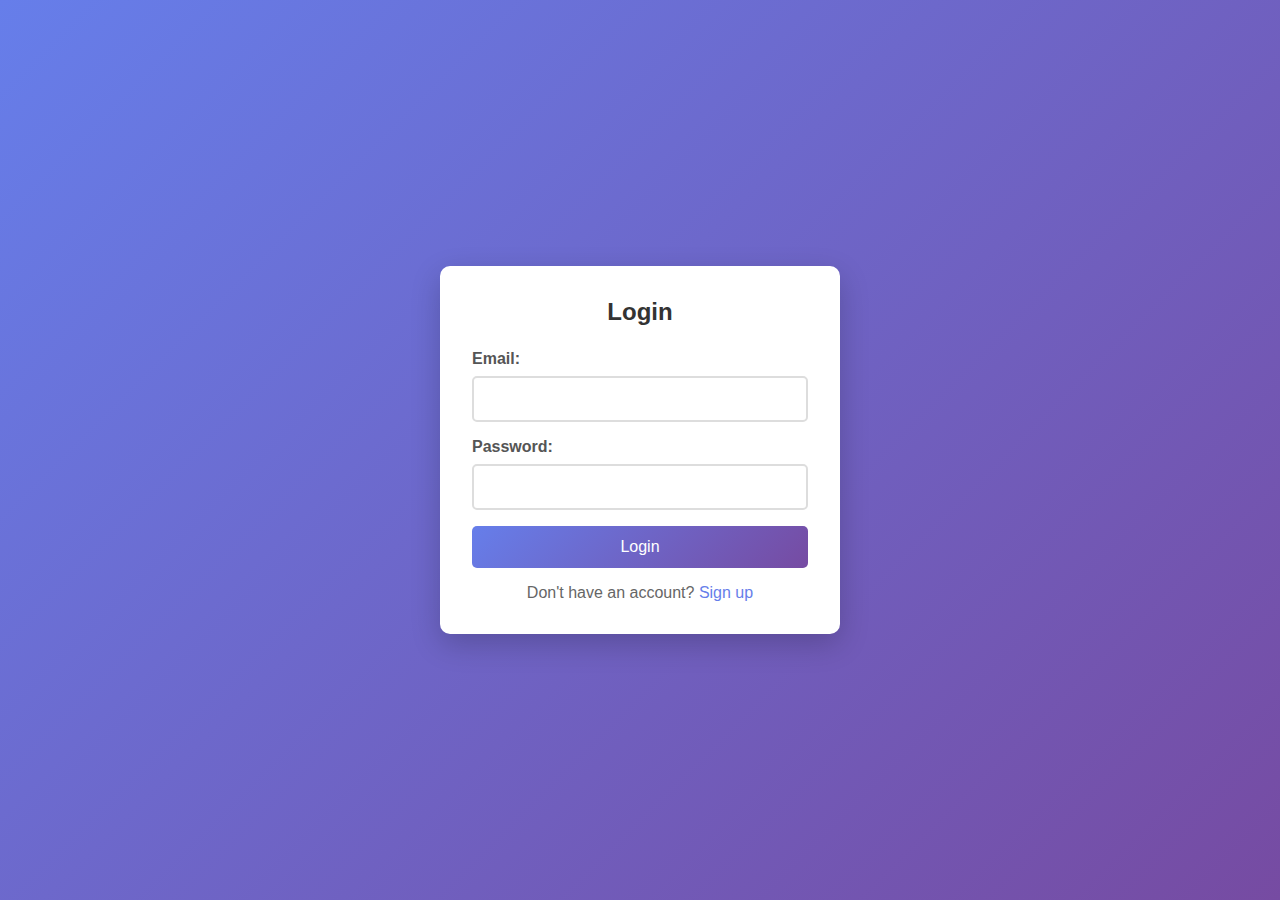
<file: index.html>
﻿<!DOCTYPE html>
<html lang="en">
<head>
    <meta charset="UTF-8">
    <meta name="viewport" content="width=device-width, initial-scale=1.0">
    <title>Login Page</title>
    <link rel="stylesheet" href="style.css">
</head>
<body>
    <div class="container">
        <div class="login-form">
            <h2>Login</h2>
            <form id="loginForm">
                <div class="form-group">
                    <label for="email">Email:</label>
                    <input type="email" id="email" name="email" required>
                </div>
                <div class="form-group">
                    <label for="password">Password:</label>
                    <input type="password" id="password" name="password" required>
                </div>
                <button type="submit">Login</button>
            </form>
            <div id="message" class="message"></div>
            <p>Don't have an account? <a href="#" id="signupLink">Sign up</a></p>
        </div>
    </div>
    <script src="script.js"></script>
</body>
</html>
</file>
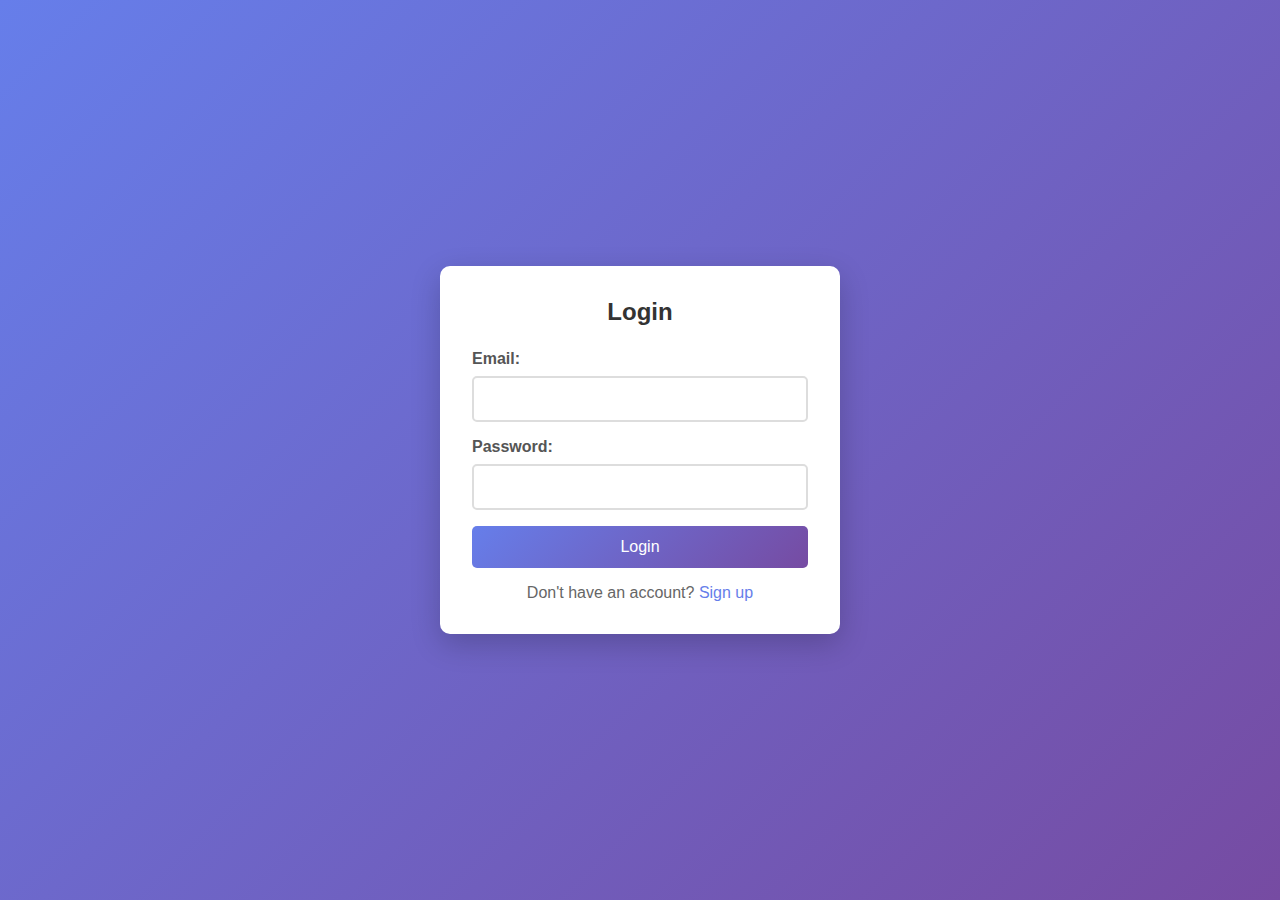
<file: frontend/index.html>
﻿<!DOCTYPE html>
<html lang="en">
<head>
    <meta charset="UTF-8">
    <meta name="viewport" content="width=device-width, initial-scale=1.0">
    <title>Login Page</title>
    <link rel="stylesheet" href="style.css">
</head>
<body>
    <div class="container">
        <div class="login-form">
            <h2>Login</h2>
            <form id="loginForm">
                <div class="form-group">
                    <label for="email">Email:</label>
                    <input type="email" id="email" name="email" required>
                </div>
                <div class="form-group">
                    <label for="password">Password:</label>
                    <input type="password" id="password" name="password" required>
                </div>
                <button type="submit">Login</button>
            </form>
            <div id="message" class="message"></div>
            <p>Don't have an account? <a href="#" id="signupLink">Sign up</a></p>
        </div>
    </div>
    <script src="script.js"></script>
</body>
</html>
</file>
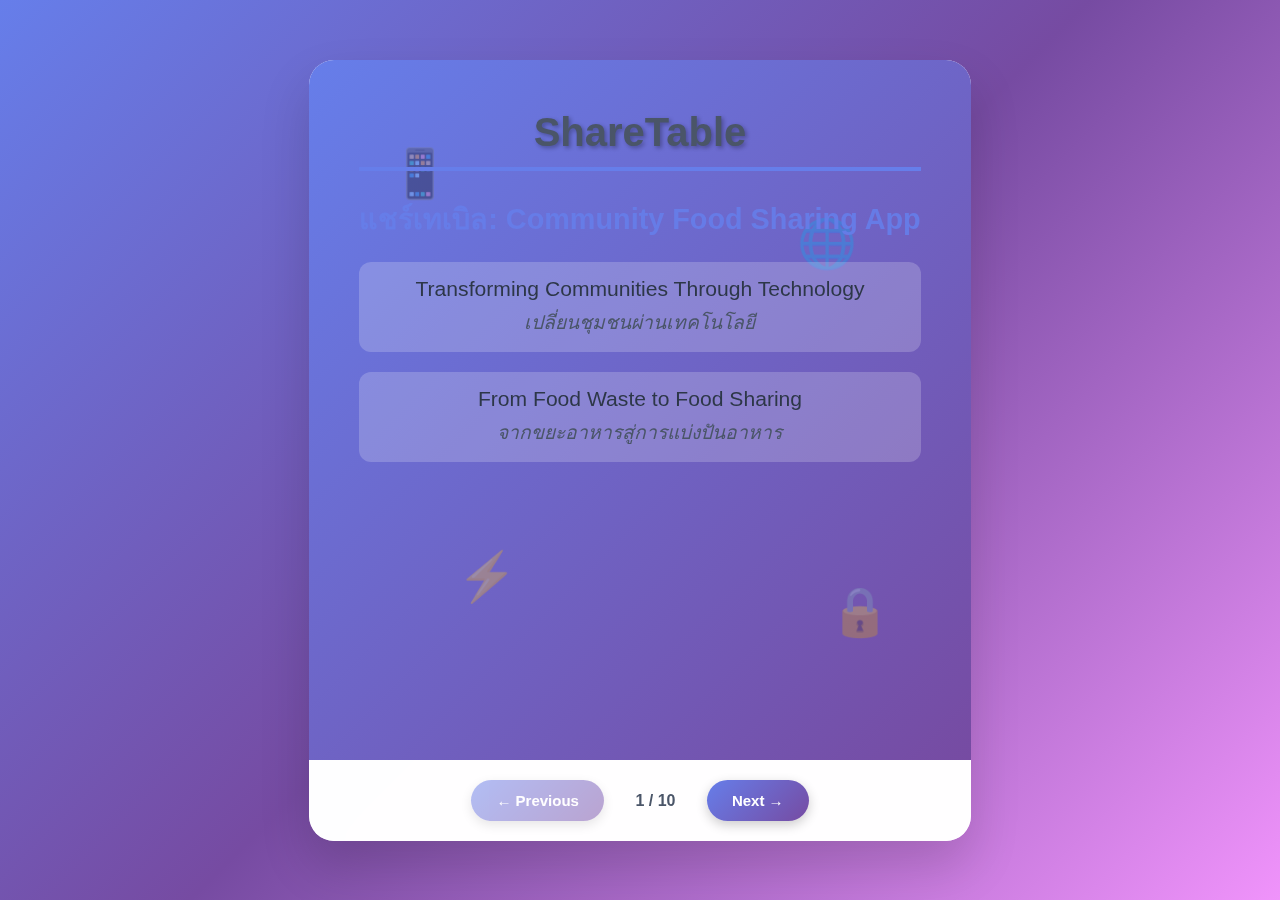
<file: sharetable_slides (1).html>
<!DOCTYPE html>
<html lang="en">
<head>
    <meta charset="UTF-8">
    <meta name="viewport" content="width=device-width, initial-scale=1.0">
    <title>Introduction to ShareTable App & Technologies</title>
    <style>
        * {
            margin: 0;
            padding: 0;
            box-sizing: border-box;
        }

        body {
            font-family: 'Arial', sans-serif;
            background: linear-gradient(135deg, #667eea 0%, #764ba2 50%, #f093fb 100%);
            min-height: 100vh;
            display: flex;
            justify-content: center;
            align-items: center;
        }

        .slideshow-container {
            max-width: 1000px;
            position: relative;
            background: rgba(255, 255, 255, 0.95);
            border-radius: 25px;
            box-shadow: 0 25px 50px rgba(0, 0, 0, 0.15);
            backdrop-filter: blur(15px);
            overflow: hidden;
        }

        .slide {
            display: none;
            padding: 50px;
            min-height: 700px;
            animation: slideIn 0.6s ease-in-out;
        }

        .slide.active {
            display: block;
        }

        @keyframes slideIn {
            from { opacity: 0; transform: translateX(20px); }
            to { opacity: 1; transform: translateX(0); }
        }

        /* Title Slide Styles */
        .title-slide {
            text-align: center;
            background: linear-gradient(135deg, #667eea, #764ba2);
            color: white;
            position: relative;
            overflow: hidden;
        }

        .tech-symbol {
            font-size: 3em;
            margin: 15px;
            opacity: 0.3;
            position: absolute;
            animation: float 6s ease-in-out infinite;
            font-family: 'Arial', sans-serif;
        }

        .tech-symbol:nth-child(1) { top: 10%; left: 10%; animation-delay: 0s; }
        .tech-symbol:nth-child(2) { top: 20%; right: 15%; animation-delay: 2s; }
        .tech-symbol:nth-child(3) { bottom: 20%; left: 20%; animation-delay: 4s; }
        .tech-symbol:nth-child(4) { bottom: 15%; right: 10%; animation-delay: 1s; }

        @keyframes float {
            0%, 100% { transform: translateY(0px) rotate(0deg); }
            50% { transform: translateY(-15px) rotate(3deg); }
        }

        .title-slide h1 {
            font-size: 3em;
            margin-bottom: 20px;
            text-shadow: 2px 2px 4px rgba(0, 0, 0, 0.3);
            position: relative;
            z-index: 10;
        }

        .title-slide h2 {
            font-size: 2em;
            margin-bottom: 30px;
            opacity: 0.9;
            position: relative;
            z-index: 10;
        }

        .key-message {
            font-size: 1.2em;
            background: rgba(255, 255, 255, 0.2);
            padding: 15px;
            border-radius: 12px;
            margin: 20px auto;
            max-width: 600px;
            position: relative;
            z-index: 10;
        }

        /* Regular slide styles */
        .slide h1 {
            color: #4a5568;
            font-size: 2.5em;
            margin-bottom: 25px;
            text-align: center;
            border-bottom: 4px solid #667eea;
            padding-bottom: 12px;
        }

        .slide h2 {
            color: #667eea;
            font-size: 1.8em;
            margin-bottom: 20px;
            text-align: center;
        }

        .slide h3 {
            color: #764ba2;
            font-size: 1.4em;
            margin: 20px 0 15px 0;
        }

        .bilingual-text {
            margin-bottom: 15px;
        }

        .english {
            font-size: 1.1em;
            color: #2d3748;
            margin-bottom: 6px;
            font-weight: 500;
        }

        .thai {
            font-size: 1em;
            color: #4a5568;
            font-style: italic;
        }

        /* Feature Styles */
        .feature-showcase {
            display: grid;
            grid-template-columns: 1fr 2fr;
            gap: 30px;
            margin: 25px 0;
            align-items: center;
        }

        .feature-info {
            background: linear-gradient(135deg, #f7fafc, #edf2f7);
            border: 3px solid #667eea;
            border-radius: 20px;
            padding: 25px;
            text-align: center;
        }

        .feature-name {
            color: #667eea;
            font-size: 1.6em;
            font-weight: bold;
            margin-bottom: 10px;
        }

        .feature-stats {
            color: #764ba2;
            font-size: 1.1em;
            margin-bottom: 15px;
        }

        .feature-title {
            background: linear-gradient(135deg, #667eea, #764ba2);
            color: white;
            padding: 8px 15px;
            border-radius: 20px;
            display: inline-block;
            font-size: 0.9em;
            margin-bottom: 15px;
        }

        .feature-description {
            text-align: left;
        }

        /* Technology Boxes */
        .tech-grid {
            display: grid;
            grid-template-columns: repeat(auto-fit, minmax(280px, 1fr));
            gap: 20px;
            margin: 25px 0;
        }

        .tech-card {
            background: white;
            border: 2px solid #667eea;
            border-radius: 15px;
            padding: 20px;
            transition: all 0.3s ease;
            position: relative;
            overflow: hidden;
        }

        .tech-card::before {
            content: '';
            position: absolute;
            top: 0;
            left: 0;
            right: 0;
            height: 4px;
            background: linear-gradient(90deg, #667eea, #764ba2);
        }

        .tech-card:hover {
            transform: translateY(-5px);
            box-shadow: 0 12px 25px rgba(102, 126, 234, 0.2);
        }

        .tech-card h4 {
            color: #667eea;
            margin-bottom: 12px;
            font-size: 1.2em;
        }

        /* Example Box */
        .example-box {
            background: linear-gradient(135deg, #e2e8f0, #cbd5e0);
            border: 3px solid #764ba2;
            border-radius: 15px;
            padding: 25px;
            margin: 25px 0;
        }

        .example-box h4 {
            color: #764ba2;
            margin-bottom: 15px;
            font-size: 1.3em;
        }

        .problem-before {
            background: #fed7d7;
            padding: 15px;
            border-radius: 10px;
            margin: 10px 0;
            border-left: 4px solid #e53e3e;
        }

        .problem-after {
            background: #c6f6d5;
            padding: 15px;
            border-radius: 10px;
            margin: 10px 0;
            border-left: 4px solid #38a169;
        }

        .code-example {
            font-family: 'Courier New', monospace;
            font-size: 1.1em;
            color: #2d3748;
            text-align: left;
            margin: 15px 0;
            background: #f7fafc;
            padding: 15px;
            border-radius: 8px;
            border: 1px solid #e2e8f0;
        }

        /* Concept Comparison */
        .comparison-grid {
            display: grid;
            grid-template-columns: 1fr 1fr;
            gap: 25px;
            margin: 25px 0;
        }

        .concept-card {
            background: white;
            border: 2px solid #667eea;
            border-radius: 15px;
            padding: 25px;
            text-align: center;
        }

        .concept-card h3 {
            color: #667eea;
            margin-bottom: 15px;
        }

        .concept-icon {
            font-size: 3em;
            margin-bottom: 15px;
            color: #764ba2;
        }

        /* Timeline */
        .timeline {
            position: relative;
            margin: 30px 0;
        }

        .timeline::before {
            content: '';
            position: absolute;
            left: 50%;
            top: 0;
            bottom: 0;
            width: 3px;
            background: linear-gradient(to bottom, #667eea, #764ba2);
            transform: translateX(-50%);
        }

        .timeline-item {
            display: flex;
            align-items: center;
            margin: 25px 0;
            position: relative;
        }

        .timeline-item:nth-child(odd) {
            flex-direction: row;
        }

        .timeline-item:nth-child(even) {
            flex-direction: row-reverse;
        }

        .timeline-content {
            flex: 1;
            background: white;
            padding: 20px;
            border-radius: 15px;
            box-shadow: 0 4px 12px rgba(0, 0, 0, 0.1);
            margin: 0 25px;
            border: 2px solid #667eea;
        }

        .timeline-date {
            width: 120px;
            background: linear-gradient(135deg, #667eea, #764ba2);
            color: white;
            border-radius: 25px;
            padding: 10px;
            text-align: center;
            font-weight: bold;
            position: relative;
            z-index: 10;
        }

        /* Navigation */
        .navigation {
            text-align: center;
            padding: 20px;
            background: rgba(255, 255, 255, 0.9);
            border-radius: 0 0 25px 25px;
        }

        .nav-btn {
            background: linear-gradient(135deg, #667eea, #764ba2);
            color: white;
            border: none;
            padding: 12px 25px;
            margin: 0 12px;
            border-radius: 25px;
            cursor: pointer;
            font-size: 15px;
            font-weight: bold;
            transition: all 0.3s ease;
            box-shadow: 0 4px 12px rgba(0, 0, 0, 0.2);
        }

        .nav-btn:hover {
            transform: translateY(-2px);
            box-shadow: 0 6px 16px rgba(0, 0, 0, 0.3);
        }

        .nav-btn:disabled {
            opacity: 0.5;
            cursor: not-allowed;
            transform: none;
        }

        .slide-counter {
            color: #4a5568;
            font-weight: bold;
            margin: 0 15px;
            font-size: 16px;
        }

        /* Application Examples */
        .application-grid {
            display: grid;
            grid-template-columns: repeat(auto-fit, minmax(250px, 1fr));
            gap: 18px;
            margin: 25px 0;
        }

        .application-card {
            background: linear-gradient(135deg, #667eea, #764ba2);
            color: white;
            padding: 20px;
            border-radius: 12px;
            text-align: center;
            transition: transform 0.3s ease;
        }

        .application-card:hover {
            transform: scale(1.05) rotate(1deg);
        }

        .application-icon {
            font-size: 2.5em;
            margin-bottom: 12px;
        }

        /* Cost and roadmap cards */
        .roadmap-grid {
            display: grid;
            grid-template-columns: repeat(auto-fit, minmax(200px, 1fr));
            gap: 15px;
            margin: 20px 0;
        }

        .phase-card {
            background: white;
            border: 2px solid #667eea;
            border-radius: 12px;
            padding: 18px;
            text-align: center;
            transition: all 0.3s ease;
        }

        .phase-card:hover {
            transform: translateY(-3px);
            box-shadow: 0 8px 20px rgba(102, 126, 234, 0.2);
        }

        .phase-number {
            background: linear-gradient(135deg, #667eea, #764ba2);
            color: white;
            width: 40px;
            height: 40px;
            border-radius: 50%;
            display: flex;
            align-items: center;
            justify-content: center;
            margin: 0 auto 10px;
            font-weight: bold;
            font-size: 1.2em;
        }
    </style>
</head>
<body>
    <div class="slideshow-container">
        <!-- Slide 1: Title -->
        <div class="slide title-slide active">
            <div class="tech-symbol">📱</div>
            <div class="tech-symbol">🌐</div>
            <div class="tech-symbol">⚡</div>
            <div class="tech-symbol">🔒</div>
            
            <h1>ShareTable</h1>
            <h2>แชร์เทเบิล: Community Food Sharing App</h2>
            
            <div class="key-message">
                <div class="english">Transforming Communities Through Technology</div>
                <div class="thai">เปลี่ยนชุมชนผ่านเทคโนโลยี</div>
            </div>
            
            <div class="key-message">
                <div class="english">From Food Waste to Food Sharing</div>
                <div class="thai">จากขยะอาหารสู่การแบ่งปันอาหาร</div>
            </div>
        </div>

        <!-- Slide 2: What is ShareTable? -->
        <div class="slide">
            <h1>What is ShareTable?</h1>
            <h2>ShareTable คืออะไร?</h2>
            
            <div class="comparison-grid">
                <div class="concept-card">
                    <div class="concept-icon">🍽️</div>
                    <h3>Food Sharing Platform / แพลตฟอร์มแบ่งปันอาหาร</h3>
                    <div class="bilingual-text">
                        <div class="english">A mobile application that connects surplus food with those in need</div>
                        <div class="thai">แอปพลิเคชันมือถือที่เชื่อมโยงอาหารเหลือใช้กับผู้ที่ต้องการ</div>
                    </div>
                    <div class="bilingual-text">
                        <div class="english">• Real-time food mapping</div>
                        <div class="thai">• แผนที่อาหารแบบเรียลไทม์</div>
                    </div>
                    <div class="bilingual-text">
                        <div class="english">• Community trust system</div>
                        <div class="thai">• ระบบความไว้วางใจในชุมชน</div>
                    </div>
                    <div class="bilingual-text">
                        <div class="english">• Instant notifications</div>
                        <div class="thai">• การแจ้งเตือนทันที</div>
                    </div>
                </div>
                
                <div class="concept-card">
                    <div class="concept-icon">🌱</div>
                    <h3>Sustainability Solution / โซลูชันความยั่งยืน</h3>
                    <div class="bilingual-text">
                        <div class="english">Addressing food waste crisis while fighting food insecurity</div>
                        <div class="thai">แก้ไขวิกฤติขยะอาหารขณะต่อสู้กับความไม่มั่นคงทางอาหาร</div>
                    </div>
                    <div class="bilingual-text">
                        <div class="english">• 40% reduction in food waste</div>
                        <div class="thai">• ลดขยะอาหาร 40%</div>
                    </div>
                    <div class="bilingual-text">
                        <div class="english">• Strengthened community bonds</div>
                        <div class="thai">• เสริมสร้างความสัมพันธ์ในชุมชน</div>
                    </div>
                    <div class="bilingual-text">
                        <div class="english">• Environmental impact reduction</div>
                        <div class="thai">• ลดผลกระทบต่อสิ่งแวดล้อม</div>
                    </div>
                </div>
            </div>
            
            <div style="text-align: center; margin-top: 30px;">
                <div class="key-message" style="background: linear-gradient(135deg, #667eea, #764ba2); color: white;">
                    <div class="english">Technology + Community = Zero Food Waste</div>
                    <div class="thai">เทคโนโลยี + ชุมชน = ขยะอาหารเป็นศูนย์</div>
                </div>
            </div>
        </div>

        <!-- Slide 3: Success Story -->
        <div class="slide">
            <h1>Success Story</h1>
            <h2>เรื่องราวความสำเร็จ</h2>
            
            <div class="feature-showcase">
                <div class="feature-info">
                    <div class="feature-name">Portland Community</div>
                    <div class="feature-name" style="font-size: 1.2em;">ชุมชนพอร์ตแลนด์</div>
                    <div class="feature-stats">500 Households / 500 ครัวเรือน</div>
                    <div class="feature-title">6-Month Pilot Program</div>
                    <div class="feature-title" style="background: linear-gradient(135deg, #764ba2, #667eea);">โปรแกรมนำร่อง 6 เดือน</div>
                </div>
                
                <div class="feature-description">
                    <div class="bilingual-text">
                        <div class="english">ShareTable was launched in a Portland neighborhood to address local food waste and food insecurity challenges.</div>
                        <div class="thai">ShareTable เปิดตัวในชุมชนพอร์ตแลนด์เพื่อแก้ไขปัญหาขยะอาหารและความไม่มั่นคงทางอาหารในท้องถิ่น</div>
                    </div>
                    
                    <h3>Amazing Results / ผลลัพธ์น่าทึ่ง</h3>
                    <div class="bilingual-text">
                        <div class="english">• 200+ active users in first month</div>
                        <div class="thai">• ผู้ใช้งาน 200+ คนในเดือนแรก</div>
                    </div>
                    <div class="bilingual-text">
                        <div class="english">• 2,000+ meals shared within 6 months</div>
                        <div class="thai">• แบ่งปันอาหาร 2,000+ มื้อภายใน 6 เดือน</div>
                    </div>
                    <div class="bilingual-text">
                        <div class="english">• 40% reduction in community food waste</div>
                        <div class="thai">• ลดขยะอาหารในชุมชน 40%</div>
                    </div>
                    <div class="bilingual-text">
                        <div class="english">• Stronger neighborhood connections formed</div>
                        <div class="thai">• สร้างความสัมพันธ์ในย่านที่แข็งแกร่งขึ้น</div>
                    </div>
                </div>
            </div>
        </div>

        <!-- Slide 4: Before and After ShareTable -->
        <div class="slide">
            <h1>Before and After ShareTable</h1>
            <h2>ก่อนและหลัง ShareTable</h2>
            
            <div class="example-box">
                <h4>Real-World Impact / ผลกระทบในโลกจริง</h4>
                
                <div class="problem-before">
                    <strong>Before ShareTable (Old Reality):</strong><br>
                    <div class="bilingual-text">
                        <div class="english">"A restaurant throws away 20 meals at closing time while families 2 blocks away struggle with dinner"</div>
                        <div class="thai">"ร้านอาหารทิ้งอาหาร 20 มื้อเมื่อปิดร้าน ขณะที่ครอบครัวห่างไป 2 ช่วงตึกดิ้นรนหาอาหารเย็น"</div>
                    </div>
                    <div class="bilingual-text">
                        <div class="english">→ No connection, no coordination, massive waste</div>
                        <div class="thai">→ ไม่มีการเชื่อมต่อ ไม่มีการประสานงาน ขยะมหาศาล</div>
                    </div>
                </div>
                
                <div class="problem-after">
                    <strong>After ShareTable (New Reality):</strong><br>
                    <div class="bilingual-text">
                        <div class="english">1. Restaurant posts surplus meals on ShareTable at 8 PM</div>
                        <div class="thai">1. ร้านอาหารโพสต์อาหารเหลือใช้ใน ShareTable เวลา 20:00 น.</div>
                    </div>
                    <div class="bilingual-text">
                        <div class="english">2. App sends notifications to nearby families</div>
                        <div class="thai">2. แอปส่งการแจ้งเตือนไปยังครอบครัวใกล้เคียง</div>
                    </div>
                    <div class="bilingual-text">
                        <div class="english">3. Family claims meals, picks up within 30 minutes</div>
                        <div class="thai">3. ครอบครัวเคลมอาหาร รับภายใน 30 นาที</div>
                    </div>
                    <div class="bilingual-text">
                        <div class="english">→ Zero waste, fed families, stronger community!</div>
                        <div class="thai">→ ขยะเป็นศูนย์ ครอบครัวได้อาหาร ชุมชนแข็งแกร่งขึ้น!</div>
                    </div>
                </div>
            </div>
            
            <div style="text-align: center; margin-top: 25px;">
                <div class="key-message" style="background: linear-gradient(135deg, #764ba2, #f093fb); color: white;">
                    <div class="english"><strong>Technology bridges the gap between abundance and need</strong></div>
                    <div class="thai"><strong>เทคโนโลยีเชื่อมช่องว่างระหว่างความอุดมสมบูรณ์และความต้องการ</strong></div>
                </div>
            </div>
        </div>

        <!-- Slide 5: Frontend Technologies -->
        <div class="slide">
            <h1>Frontend Technologies</h1>
            <h2>เทคโนโลยีส่วนหน้า</h2>
            
            <h3>User Interface & Experience / ส่วนติดต่อผู้ใช้และประสบการณ์</h3>
            <div class="bilingual-text">
                <div class="english">Creating intuitive, accessible mobile interfaces for seamless food sharing experiences.</div>
                <div class="thai">สร้างส่วนติดต่อผู้ใช้มือถือที่ใช้งานง่าย เข้าถึงได้ สำหรับประสบการณ์การแบ่งปันอาหารที่ราบรื่น</div>
            </div>
            
            <div class="tech-grid">
                <div class="tech-card">
                    <h4>📱 React Native</h4>
                    <div class="bilingual-text">
                        <div class="english"><strong>Cross-Platform Development</strong><br>
                        • Single codebase for iOS & Android<br>
                        • Native performance and feel<br>
                        • Hot reloading for rapid testing<br>
                        • Large community support</div>
                        <div class="thai"><strong>การพัฒนาข้ามแพลตฟอร์ม</strong><br>
                        • โค้ดเบสเดียวสำหรับ iOS และ Android<br>
                        • ประสิทธิภาพและความรู้สึกแบบเนทีฟ<br>
                        • การโหลดแบบฮอตสำหรับการทดสอบอย่างรวดเร็ว<br>
                        • การสนับสนุนจากชุมชนขนาดใหญ่</div>
                    </div>
                </div>
                
                <div class="tech-card">
                    <h4>🗺️ Google Maps API</h4>
                    <div class="bilingual-text">
                        <div class="english"><strong>Location Services</strong><br>
                        • Real-time GPS tracking<br>
                        • Route optimization<br>
                        • Geocoding capabilities<br>
                        • Distance calculations</div>
                        <div class="thai"><strong>บริการตำแหน่ง</strong><br>
                        • การติดตาม GPS แบบเรียลไทม์<br>
                        • การเพิ่มประสิทธิภาพเส้นทาง<br>
                        • ความสามารถในการเข้ารหัสทางภูมิศาสตร์<br>
                        • การคำนวณระยะทาง</div>
                    </div>
                </div>
                
                <div class="tech-card">
                    <h4>🎨 UI/UX Design System</h4>
                    <div class="bilingual-text">
                        <div class="english"><strong>Consistent Design</strong><br>
                        • Responsive components<br>
                        • Accessibility compliance<br>
                        • Intuitive navigation<br>
                        • Material Design principles</div>
                        <div class="thai"><strong>การออกแบบที่สอดคล้อง</strong><br>
                        • องค์ประกอบที่ตอบสนอง<br>
                        • การปฏิบัติตามการเข้าถึง<br>
                        • การนำทางที่ใช้งานง่าย<br>
                        • หลักการ Material Design</div>
                    </div>
                </div>
                
                <div class="tech-card">
                    <h4>📷 Camera Integration</h4>
                    <div class="bilingual-text">
                        <div class="english"><strong>Image Processing</strong><br>
                        • Native camera access<br>
                        • Image compression<br>
                        • Photo upload with metadata<br>
                        • Quality validation</div>
                        <div class="thai"><strong>การประมวลผลภาพ</strong><br>
                        • การเข้าถึงกล้องเนทีฟ<br>
                        • การบีบอัดภาพ<br>
                        • การอัปโหลดรูปภาพพร้อมเมทาดาทา<br>
                        • การตรวจสอบคุณภาพ</div>
                    </div>
                </div>
            </div>
        </div>

        <!-- Slide 6: Backend Technologies -->
        <div class="slide">
            <h1>Backend Technologies</h1>
            <h2>เทคโนโลยีส่วนหลัง</h2>
            
            <h3>Server & Database Infrastructure / โครงสร้างพื้นฐานเซิร์ฟเวอร์และฐานข้อมูล</h3>
            <div class="bilingual-text">
                <div class="english">Scalable, secure backend systems handling user data, food listings, and real-time communications.</div>
                <div class="thai">ระบบแบ็กเอนด์ที่ปรับขนาดได้และปลอดภัย จัดการข้อมูลผู้ใช้ รายการอาหาร และการสื่อสารแบบเรียลไทม์</div>
            </div>
            
            <div class="tech-grid">
                <div class="tech-card">
                    <h4>🟢 Node.js & Express</h4>
                    <div class="bilingual-text">
                        <div class="english"><strong>Server Framework</strong><br>
                        • Fast, scalable runtime<br>
                        • RESTful API development<br>
                        • Middleware architecture<br>
                        • JSON data handling</div>
                        <div class="thai"><strong>กรอบเซิร์ฟเวอร์</strong><br>
                        • รันไทม์ที่รวดเร็วและปรับขนาดได้<br>
                        • การพัฒนา RESTful API<br>
                        • สถาปัตยกรรมมิดเดิลแวร์<br>
                        • การจัดการข้อมูล JSON</div>
                    </div>
                </div>
                
                <div class="tech-card">
                    <h4>🐘 PostgreSQL</h4>
                    <div class="bilingual-text">
                        <div class="english"><strong>Relational Database</strong><br>
                        • ACID compliance<br>
                        • Complex queries support<br>
                        • Geospatial data (PostGIS)<br>
                        • Full-text search</div>
                        <div class="thai"><strong>ฐานข้อมูลเชิงสัมพันธ์</strong><br>
                        • การปฏิบัติตาม ACID<br>
                        • การสนับสนุนการสอบถามที่ซับซ้อน<br>
                        • ข้อมูลเชิงพื้นที่ (PostGIS)<br>
                        • การค้นหาข้อความเต็ม</div>
                    </div>
                </div>
                
                <div class="tech-card">
                    <h4>🔥 Firebase Services</h4>
                    <div class="bilingual-text">
                        <div class="english"><strong>Real-time Features</strong><br>
                        • Push notifications (FCM)<br>
                        • Real-time database<br>
                        • User authentication<br>
                        • Cloud file storage</div>
                        <div class="thai"><strong>คุณลักษณะแบบเรียลไทม์</strong><br>
                        • การแจ้งเตือนแบบพุช (FCM)<br>
                        • ฐานข้อมูลแบบเรียลไทม์<br>
                        • การรับรองความถูกต้องของผู้ใช้<br>
                        • การจัดเก็บไฟล์บนคลาวด์</div>
                    </div>
                </div>
                
                <div class="tech-card">
                    <h4>🔐 JWT Authentication</h4>
                    <div class="bilingual-text">
                        <div class="english"><strong>Security & Sessions</strong><br>
                        • Stateless authentication<br>
                        • Secure user sessions<br>
                        • Role-based access<br>
                        • Password encryption</div>
                        <div class="thai"><strong>ความปลอดภัยและเซสชัน</strong><br>
                        • การรับรองความถูกต้องแบบไร้สถานะ<br>
                        • เซสชันผู้ใช้ที่ปลอดภัย<br>
                        • การเข้าถึงตามบทบาท<br>
                        • การเข้ารหัสรหัสผ่าน</div>
                    </div>
                </div>
            </div>
        </div>

        <!-- Slide 7: Development Timeline -->
        <div class="slide">
            <h1>Development Timeline</h1>
            <h2>เส้นเวลาการพัฒนา</h2>
            
            <div class="timeline">
                <div class="timeline-item">
                    <div class="timeline-date">Phase 1</div>
                    <div class="timeline-content">
                        <h4>MVP Development (2-3 months)</h4>
                        <h4>การพัฒนา MVP (2-3 เดือน)</h4>
                        <div class="bilingual-text">
                            <div class="english">Core food sharing functionality, basic user authentication, simple map integration</div>
                            <div class="thai">ฟังก์ชันการแบ่งปันอาหารหลัก การรับรองความถูกต้องของผู้ใช้พื้นฐาน การรวมแผนที่แบบง่าย</div>
                        </div>
                    </div>
                </div>
                
                <div class="timeline-item">
                    <div class="timeline-date">Phase 2</div>
                    <div class="timeline-content">
                        <h4>Enhancement Features (3-4 months)</h4>
                        <h4>คุณลักษณะการปรับปรุง (3-4 เดือน)</h4>
                        <div class="bilingual-text">
                            <div class="english">Push notifications, rating system, advanced search filters, analytics dashboard</div>
                            <div class="thai">การแจ้งเตือนแบบพุช ระบบการให้คะแนน ตัวกรองการค้นหาขั้นสูง แดชบอร์ดการวิเคราะห์</div>
                        </div>
                    </div>
                </div>
                
                <div class="timeline-item">
                    <div class="timeline-date">Phase 3</div>
                    <div class="timeline-content">
                        <h4>AI Integration (2-3 months)</h4>
                        <h4>การรวม AI (2-3 เดือน)</h4>
                        <div class="bilingual-text">
                            <div class="english">Smart recommendations, image recognition for food safety, predictive analytics</div>
                            <div class="thai">การแนะนำอัจฉริยะ การรู้จำภาพเพื่อความปลอดภัยอาหาร การวิเคราะห์เชิงทำนาย</div>
                        </div>
                    </div>
                </div>
                
                <div class="timeline-item">
                    <div class="timeline-date">Phase 4</div>
                    <div class="timeline-content">
                        <h4>Scale & Expand (Ongoing)</h4>
                        <h4>การขยายและเติบโต (ต่อเนื่อง)</h4>
                        <div class="bilingual-text">
                            <div class="english">Multi-city expansion, business partnerships, advanced analytics, international localization</div>
                            <div class="thai">การขยายไปหลายเมือง ความร่วมมือทางธุรกิจ การวิเคราะห์ขั้นสูง การปรับให้เหมาะกับต่างประเทศ</div>
                        </div>
                    </div>
                </div>
            </div>
        </div>

        <!-- Slide 8: Additional Technologies -->
        <div class="slide">
            <h1>Additional Technologies</h1>
            <h2>เทคโนโลยีเพิ่มเติม</h2>
            
            <div class="application-grid">
                <div class="application-card">
                    <div class="application-icon">☁️</div>
                    <h4>AWS Cloud Services</h4>
                    <h4 class="thai">บริการคลาวด์ AWS</h4>
                    <div class="bilingual-text">
                        <div class="english">EC2 for hosting, S3 for storage, RDS for databases, CloudFront for CDN</div>
                        <div class="thai">EC2 สำหรับโฮสติ้ง S3 สำหรับจัดเก็บ RDS สำหรับฐานข้อมูล CloudFront สำหรับ CDN</div>
                    </div>
                </div>
                
                <div class="application-card">
                    <div class="application-icon">📊</div>
                    <h4>Analytics & Monitoring</h4>
                    <h4 class="thai">การวิเคราะห์และติดตาม</h4>
                    <div class="bilingual-text">
                        <div class="english">Google Analytics, Mixpanel for events, Sentry for error monitoring</div>
                        <div class="thai">Google Analytics, Mixpanel สำหรับเหตุการณ์ Sentry สำหรับติดตามข้อผิดพลาด</div>
                    </div>
                </div>
                
                <div class="application-card">
                    <div class="application-icon">🤖</div>
                    <h4>AI & Machine Learning</h4>
                    <h4 class="thai">AI และการเรียนรู้ของเครื่อง</h4>
                    <div class="bilingual-text">
                        <div class="english">Image recognition, recommendation algorithms, demand prediction</div>
                        <div class="thai">การรู้จำภาพ อัลกอริทึมการแนะนำ การทำนายความต้องการ</div>
                    </div>
                </div>
                
                <div class="application-card">
                    <div class="application-icon">🔒</div>
                    <h4>Security & Compliance</h4>
                    <h4 class="thai">ความปลอดภัยและการปฏิบัติตาม</h4>
                    <div class="bilingual-text">
                        <div class="english">HTTPS/TLS encryption, GDPR compliance, data privacy protection</div>
                        <div class="thai">การเข้ารหัส HTTPS/TLS การปฏิบัติตาม GDPR การป้องกันความเป็นส่วนตัวของข้อมูล</div>
                    </div>
                </div>
                
                <div class="application-card">
                    <div class="application-icon">💳</div>
                    <h4>Payment Integration</h4>
                    <h4 class="thai">การรวมการชำระเงิน</h4>
                    <div class="bilingual-text">
                        <div class="english">Stripe for payments, donation tracking, secure transactions</div>
                        <div class="thai">Stripe สำหรับการชำระเงิน การติดตามการบริจาค ธุรกรรมที่ปลอดภัย</div>
                    </div>
                </div>
                
                <div class="application-card">
                    <div class="application-icon">🔧</div>
                    <h4>DevOps & Testing</h4>
                    <h4 class="thai">DevOps และการทดสอบ</h4>
                    <div class="bilingual-text">
                        <div class="english">CI/CD pipelines, automated testing, Docker containers</div>
                        <div class="thai">ไปป์ไลน์ CI/CD การทดสอบอัตโนมัติ คอนเทนเนอร์ Docker</div>
                    </div>
                </div>
            </div>
        </div>

        <!-- Slide 9: Implementation Roadmap -->
        <div class="slide">
            <h1>Implementation Roadmap</h1>
            <h2>แผนงานการใช้งาน</h2>
            
            <h3>Development Phases & Investment / เฟสการพัฒนาและการลงทุน</h3>
            
            <div class="roadmap-grid">
                <div class="phase-card">
                    <div class="phase-number">1</div>
                    <h4>MVP</h4>
                    <div class="bilingual-text">
                        <div class="english">2-3 months<br>$50K-70K</div>
                        <div class="thai">2-3 เดือน<br>$50K-70K</div>
                    </div>
                </div>
                
                <div class="phase-card">
                    <div class="phase-number">2</div>
                    <h4>Enhancement</h4>
                    <div class="bilingual-text">
                        <div class="english">3-4 months<br>$60K-80K</div>
                        <div class="thai">3-4 เดือน<br>$60K-80K</div>
                    </div>
                </div>
                
                <div class="phase-card">
                    <div class="phase-number">3</div>
                    <h4>AI Features</h4>
                    <div class="bilingual-text">
                        <div class="english">2-3 months<br>$40K-50K</div>
                        <div class="thai">2-3 เดือน<br>$40K-50K</div>
                    </div>
                </div>
            </div>
            
            <div class="example-box">
                <h4>Total Investment Summary / สรุปการลงทุนทั้งหมด</h4>
                <div class="code-example">
Development Cost: $150K - $200K
Timeline: 7-10 months
Team Size: 6-8 developers
                </div>
                
                <div class="bilingual-text">
                    <div class="english"><strong>Success Metrics:</strong><br>
                    • 1000+ active users in 6 months<br>
                    • 5000+ meals shared annually<br>
                    • 30%+ reduction in food waste</div>
                    <div class="thai"><strong>เมตริกความสำเร็จ:</strong><br>
                    • ผู้ใช้งาน 1000+ คนใน 6 เดือน<br>
                    • แบ่งปันอาหาร 5000+ มื้อต่อปี<br>
                    • ลดขยะอาหาร 30%+</div>
                </div>
            </div>
        </div>

        <!-- Slide 10: Why ShareTable Matters -->
        <div class="slide">
            <h1>Why ShareTable Matters</h1>
            <h2>ทำไม ShareTable ถึงสำคัญ</h2>
            
            <div class="tech-grid">
                <div class="tech-card">
                    <h4>🌍 Environmental Impact</h4>
                    <div class="bilingual-text">
                        <div class="english">Reduces greenhouse gas emissions from food waste decomposition</div>
                        <div class="thai">ลดการปล่อยก๊าซเรือนกระจกจากการย่อยสลายของขยะอาหาร</div>
                    </div>
                </div>
                
                <div class="tech-card">
                    <h4>🤝 Social Connection</h4>
                    <div class="bilingual-text">
                        <div class="english">Strengthens community bonds through shared resources and mutual aid</div>
                        <div class="thai">เสริมสร้างความสัมพันธ์ในชุมชนผ่านการแบ่งปันทรัพยากรและการช่วยเหลือซึ่งกันและกัน</div>
                    </div>
                </div>
                
                <div class="tech-card">
                    <h4>💰 Economic Benefits</h4>
                    <div class="bilingual-text">
                        <div class="english">Saves money for families while reducing waste disposal costs</div>
                        <div class="thai">ประหยัดเงินให้ครอบครัวขณะลดค่าใช้จ่ายในการกำจัดขยะ</div>
                    </div>
                </div>
                
                <div class="tech-card">
                    <h4>🚀 Scalable Technology</h4>
                    <div class="bilingual-text">
                        <div class="english">Modern tech stack ensures app can grow from neighborhood to global scale</div>
                        <div class="thai">เทคโนโลยีสมัยใหม่ทำให้แอปขยายได้จากระดับชุมชนสู่ระดับโลก</div>
                    </div>
                </div>
                
                <div class="tech-card">
                    <h4>📈 Data-Driven Insights</h4>
                    <div class="bilingual-text">
                        <div class="english">Analytics provide valuable insights for policy makers and researchers</div>
                        <div class="thai">การวิเคราะห์ให้ข้อมูลเชิงลึกที่มีค่าสำหรับผู้กำหนดนโยบายและนักวิจัย</div>
                    </div>
                </div>
                
                <div class="tech-card">
                    <h4>🌱 Future Innovation</h4>
                    <div class="bilingual-text">
                        <div class="english">Foundation for smart city initiatives and sustainable living practices</div>
                        <div class="thai">รากฐานสำหรับการริเริ่มเมืองอัจฉริยะและการดำเนินชีวิตที่ยั่งยืน</div>
                    </div>
                </div>
            </div>
            
            <div style="text-align: center; margin-top: 30px;">
                <div class="key-message" style="background: linear-gradient(135deg, #f093fb, #667eea); color: white;">
                    <div class="english">From food waste to community wealth—technology creates connections that matter!</div>
                    <div class="thai">จากขยะอาหารสู่ความมั่งคั่งของชุมชน—เทคโนโลยีสร้างการเชื่อมต่อที่สำคัญ!</div>
                </div>
            </div>
        </div>

        <!-- Navigation -->
        <div class="navigation">
            <button class="nav-btn" onclick="changeSlide(-1)">← Previous</button>
            <span class="slide-counter">
                <span id="current-slide">1</span> / <span id="total-slides">10</span>
            </span>
            <button class="nav-btn" onclick="changeSlide(1)">Next →</button>
        </div>
    </div>

    <script>
        let currentSlide = 0;
        const slides = document.querySelectorAll('.slide');
        const totalSlides = slides.length;
        
        document.getElementById('total-slides').textContent = totalSlides;

        function showSlide(n) {
            slides.forEach(slide => slide.classList.remove('active'));
            
            if (n >= totalSlides) currentSlide = 0;
            if (n < 0) currentSlide = totalSlides - 1;
            
            slides[currentSlide].classList.add('active');
            document.getElementById('current-slide').textContent = currentSlide + 1;
            
            // Update navigation buttons
            const prevBtn = document.querySelector('.nav-btn');
            const nextBtn = document.querySelectorAll('.nav-btn')[1];
            
            prevBtn.disabled = currentSlide === 0;
            nextBtn.disabled = currentSlide === totalSlides - 1;
        }

        function changeSlide(direction) {
            currentSlide += direction;
            showSlide(currentSlide);
        }

        // Initialize
        showSlide(0);

        // Keyboard navigation
        document.addEventListener('keydown', function(e) {
            if (e.key === 'ArrowRight') changeSlide(1);
            if (e.key === 'ArrowLeft') changeSlide(-1);
        });

        // Add interactive animations
        document.querySelectorAll('.tech-card').forEach(card => {
            card.addEventListener('mouseenter', function() {
                this.style.transform = 'translateY(-5px)';
            });
            
            card.addEventListener('mouseleave', function() {
                this.style.transform = 'translateY(0)';
            });
        });

        document.querySelectorAll('.application-card').forEach(card => {
            card.addEventListener('mouseenter', function() {
                this.style.transform = 'scale(1.05) rotate(1deg)';
            });
            
            card.addEventListener('mouseleave', function() {
                this.style.transform = 'scale(1) rotate(0deg)';
            });
        });

        document.querySelectorAll('.concept-card').forEach(card => {
            card.addEventListener('mouseenter', function() {
                this.style.transform = 'scale(1.02)';
            });
            
            card.addEventListener('mouseleave', function() {
                this.style.transform = 'scale(1)';
            });
        });

        document.querySelectorAll('.phase-card').forEach(card => {
            card.addEventListener('mouseenter', function() {
                this.style.transform = 'translateY(-3px)';
            });
            
            card.addEventListener('mouseleave', function() {
                this.style.transform = 'translateY(0)';
            });
        });
    </script>
</body>
</html>
</file>
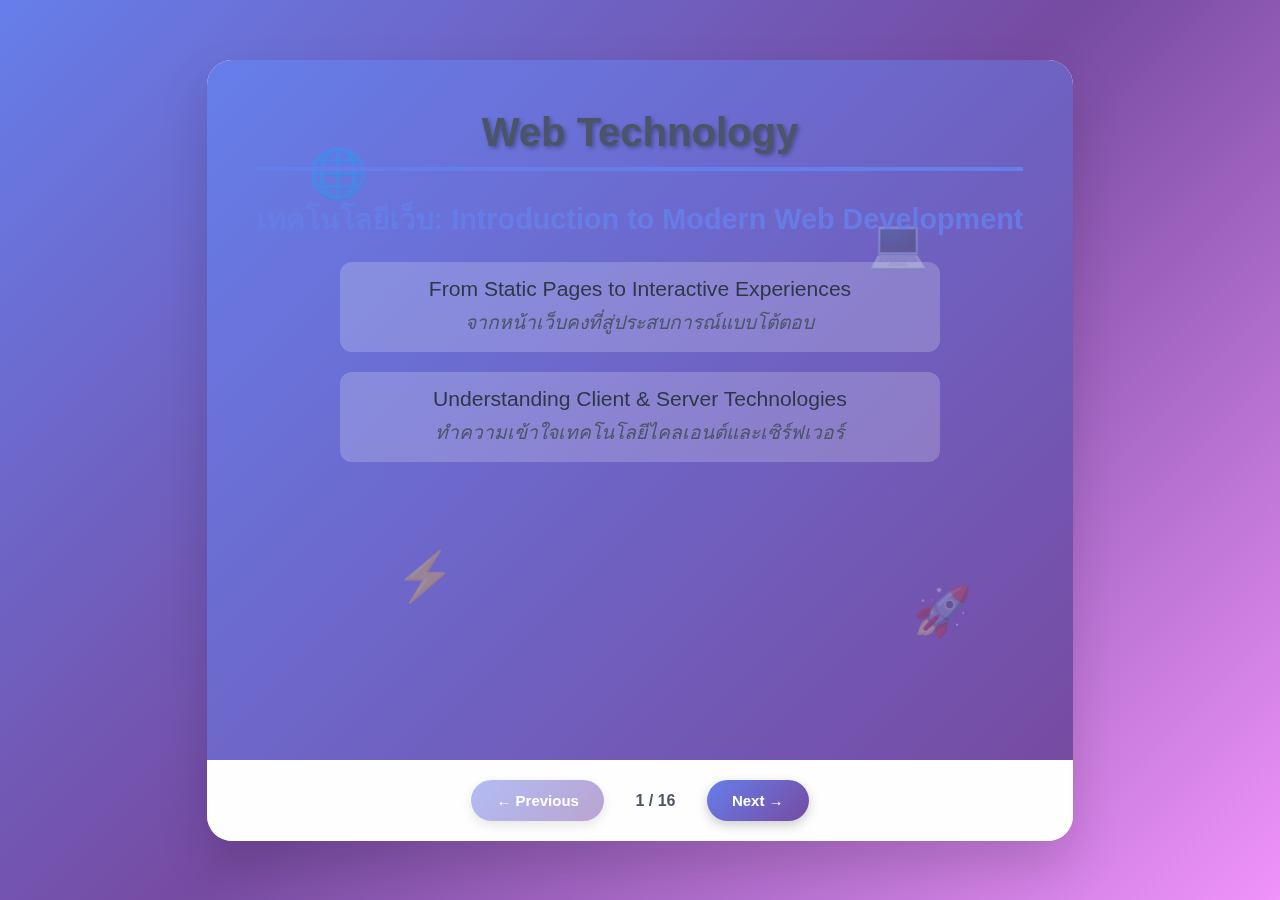
<file: web_tech_slides_test.html>
<!DOCTYPE html>
<html lang="en">
<head>
    <meta charset="UTF-8">
    <meta name="viewport" content="width=device-width, initial-scale=1.0">
    <title>Introduction to Web Technology</title>
    <style>
        * {
            margin: 0;
            padding: 0;
            box-sizing: border-box;
        }

        body {
            font-family: 'Arial', sans-serif;
            background: linear-gradient(135deg, #667eea 0%, #764ba2 50%, #f093fb 100%);
            min-height: 100vh;
            display: flex;
            justify-content: center;
            align-items: center;
        }

        .slideshow-container {
            max-width: 1000px;
            position: relative;
            background: rgba(255, 255, 255, 0.95);
            border-radius: 25px;
            box-shadow: 0 25px 50px rgba(0, 0, 0, 0.15);
            backdrop-filter: blur(15px);
            overflow: hidden;
        }

        .slide {
            display: none;
            padding: 50px;
            min-height: 700px;
            animation: slideIn 0.6s ease-in-out;
        }

        .slide.active {
            display: block;
        }

        @keyframes slideIn {
            from { opacity: 0; transform: translateX(20px); }
            to { opacity: 1; transform: translateX(0); }
        }

        /* Title Slide Styles */
        .title-slide {
            text-align: center;
            background: linear-gradient(135deg, #667eea, #764ba2);
            color: white;
            position: relative;
            overflow: hidden;
        }

        .tech-symbol {
            font-size: 3em;
            margin: 15px;
            opacity: 0.3;
            position: absolute;
            animation: float 6s ease-in-out infinite;
            font-family: 'Arial', sans-serif;
        }

        .tech-symbol:nth-child(1) { top: 10%; left: 10%; animation-delay: 0s; }
        .tech-symbol:nth-child(2) { top: 20%; right: 15%; animation-delay: 2s; }
        .tech-symbol:nth-child(3) { bottom: 20%; left: 20%; animation-delay: 4s; }
        .tech-symbol:nth-child(4) { bottom: 15%; right: 10%; animation-delay: 1s; }

        @keyframes float {
            0%, 100% { transform: translateY(0px) rotate(0deg); }
            50% { transform: translateY(-15px) rotate(3deg); }
        }

        .title-slide h1 {
            font-size: 3em;
            margin-bottom: 20px;
            text-shadow: 2px 2px 4px rgba(0, 0, 0, 0.3);
            position: relative;
            z-index: 10;
        }

        .title-slide h2 {
            font-size: 2em;
            margin-bottom: 30px;
            opacity: 0.9;
            position: relative;
            z-index: 10;
        }

        .key-message {
            font-size: 1.2em;
            background: rgba(255, 255, 255, 0.2);
            padding: 15px;
            border-radius: 12px;
            margin: 20px auto;
            max-width: 600px;
            position: relative;
            z-index: 10;
        }

        /* Regular slide styles */
        .slide h1 {
            color: #4a5568;
            font-size: 2.5em;
            margin-bottom: 25px;
            text-align: center;
            border-bottom: 4px solid #667eea;
            padding-bottom: 12px;
        }

        .slide h2 {
            color: #667eea;
            font-size: 1.8em;
            margin-bottom: 20px;
            text-align: center;
        }

        .slide h3 {
            color: #764ba2;
            font-size: 1.4em;
            margin: 20px 0 15px 0;
        }

        .bilingual-text {
            margin-bottom: 15px;
        }

        .english {
            font-size: 1.1em;
            color: #2d3748;
            margin-bottom: 6px;
            font-weight: 500;
        }

        .thai {
            font-size: 1em;
            color: #4a5568;
            font-style: italic;
        }

        /* Feature Styles */
        .feature-showcase {
            display: grid;
            grid-template-columns: 1fr 2fr;
            gap: 30px;
            margin: 25px 0;
            align-items: center;
        }

        .feature-info {
            background: linear-gradient(135deg, #f7fafc, #edf2f7);
            border: 3px solid #667eea;
            border-radius: 20px;
            padding: 25px;
            text-align: center;
        }

        .feature-name {
            color: #667eea;
            font-size: 1.6em;
            font-weight: bold;
            margin-bottom: 10px;
        }

        .feature-stats {
            color: #764ba2;
            font-size: 1.1em;
            margin-bottom: 15px;
        }

        .feature-title {
            background: linear-gradient(135deg, #667eea, #764ba2);
            color: white;
            padding: 8px 15px;
            border-radius: 20px;
            display: inline-block;
            font-size: 0.9em;
            margin-bottom: 15px;
        }

        .feature-description {
            text-align: left;
        }

        /* Technology Boxes */
        .tech-grid {
            display: grid;
            grid-template-columns: repeat(auto-fit, minmax(280px, 1fr));
            gap: 20px;
            margin: 25px 0;
        }

        .tech-card {
            background: white;
            border: 2px solid #667eea;
            border-radius: 15px;
            padding: 20px;
            transition: all 0.3s ease;
            position: relative;
            overflow: hidden;
        }

        .tech-card::before {
            content: '';
            position: absolute;
            top: 0;
            left: 0;
            right: 0;
            height: 4px;
            background: linear-gradient(90deg, #667eea, #764ba2);
        }

        .tech-card:hover {
            transform: translateY(-5px);
            box-shadow: 0 12px 25px rgba(102, 126, 234, 0.2);
        }

        .tech-card h4 {
            color: #667eea;
            margin-bottom: 12px;
            font-size: 1.2em;
        }

        /* Example Box */
        .example-box {
            background: linear-gradient(135deg, #e2e8f0, #cbd5e0);
            border: 3px solid #764ba2;
            border-radius: 15px;
            padding: 25px;
            margin: 25px 0;
        }

        .example-box h4 {
            color: #764ba2;
            margin-bottom: 15px;
            font-size: 1.3em;
        }

        .problem-before {
            background: #fed7d7;
            padding: 15px;
            border-radius: 10px;
            margin: 10px 0;
            border-left: 4px solid #e53e3e;
        }

        .problem-after {
            background: #c6f6d5;
            padding: 15px;
            border-radius: 10px;
            margin: 10px 0;
            border-left: 4px solid #38a169;
        }

        .code-example {
            font-family: 'Courier New', monospace;
            font-size: 1.1em;
            color: #2d3748;
            text-align: left;
            margin: 15px 0;
            background: #f7fafc;
            padding: 15px;
            border-radius: 8px;
            border: 1px solid #e2e8f0;
        }

        /* Concept Comparison */
        .comparison-grid {
            display: grid;
            grid-template-columns: 1fr 1fr;
            gap: 25px;
            margin: 25px 0;
        }

        .concept-card {
            background: white;
            border: 2px solid #667eea;
            border-radius: 15px;
            padding: 25px;
            text-align: center;
        }

        .concept-card h3 {
            color: #667eea;
            margin-bottom: 15px;
        }

        .concept-icon {
            font-size: 3em;
            margin-bottom: 15px;
            color: #764ba2;
        }

        /* Timeline */
        .timeline {
            position: relative;
            margin: 30px 0;
        }

        .timeline::before {
            content: '';
            position: absolute;
            left: 50%;
            top: 0;
            bottom: 0;
            width: 3px;
            background: linear-gradient(to bottom, #667eea, #764ba2);
            transform: translateX(-50%);
        }

        .timeline-item {
            display: flex;
            align-items: center;
            margin: 25px 0;
            position: relative;
        }

        .timeline-item:nth-child(odd) {
            flex-direction: row;
        }

        .timeline-item:nth-child(even) {
            flex-direction: row-reverse;
        }

        .timeline-content {
            flex: 1;
            background: white;
            padding: 20px;
            border-radius: 15px;
            box-shadow: 0 4px 12px rgba(0, 0, 0, 0.1);
            margin: 0 25px;
            border: 2px solid #667eea;
        }

        .timeline-date {
            width: 120px;
            background: linear-gradient(135deg, #667eea, #764ba2);
            color: white;
            border-radius: 25px;
            padding: 10px;
            text-align: center;
            font-weight: bold;
            position: relative;
            z-index: 10;
        }

        /* Navigation */
        .navigation {
            text-align: center;
            padding: 20px;
            background: rgba(255, 255, 255, 0.9);
            border-radius: 0 0 25px 25px;
        }

        .nav-btn {
            background: linear-gradient(135deg, #667eea, #764ba2);
            color: white;
            border: none;
            padding: 12px 25px;
            margin: 0 12px;
            border-radius: 25px;
            cursor: pointer;
            font-size: 15px;
            font-weight: bold;
            transition: all 0.3s ease;
            box-shadow: 0 4px 12px rgba(0, 0, 0, 0.2);
        }

        .nav-btn:hover {
            transform: translateY(-2px);
            box-shadow: 0 6px 16px rgba(0, 0, 0, 0.3);
        }

        .nav-btn:disabled {
            opacity: 0.5;
            cursor: not-allowed;
            transform: none;
        }

        .slide-counter {
            color: #4a5568;
            font-weight: bold;
            margin: 0 15px;
            font-size: 16px;
        }

        /* Application Examples */
        .application-grid {
            display: grid;
            grid-template-columns: repeat(auto-fit, minmax(250px, 1fr));
            gap: 18px;
            margin: 25px 0;
        }

        .application-card {
            background: linear-gradient(135deg, #667eea, #764ba2);
            color: white;
            padding: 20px;
            border-radius: 12px;
            text-align: center;
            transition: transform 0.3s ease;
        }

        .application-card:hover {
            transform: scale(1.05) rotate(1deg);
        }

        .application-icon {
            font-size: 2.5em;
            margin-bottom: 12px;
        }

        /* Process Steps */
        .process-steps {
            counter-reset: step-counter;
        }

        .process-step {
            background: white;
            border: 2px solid #667eea;
            border-radius: 15px;
            padding: 20px;
            margin: 15px 0;
            position: relative;
            counter-increment: step-counter;
        }

        .process-step::before {
            content: counter(step-counter);
            position: absolute;
            left: -15px;
            top: 15px;
            background: linear-gradient(135deg, #667eea, #764ba2);
            color: white;
            width: 40px;
            height: 40px;
            border-radius: 50%;
            display: flex;
            align-items: center;
            justify-content: center;
            font-weight: bold;
            font-size: 1.2em;
        }

        .process-step h4 {
            color: #667eea;
            margin-bottom: 10px;
            margin-left: 30px;
        }

        .process-step p {
            margin-left: 30px;
        }
    </style>
</head>
<body>
    <div class="slideshow-container">
        <!-- Slide 1: Title -->
        <div class="slide title-slide active">
            <div class="tech-symbol">🌐</div>
            <div class="tech-symbol">💻</div>
            <div class="tech-symbol">⚡</div>
            <div class="tech-symbol">🚀</div>

            <h1>Web Technology</h1>
            <h2>เทคโนโลยีเว็บ: Introduction to Modern Web Development</h2>

            <div class="key-message">
                <div class="english">From Static Pages to Interactive Experiences</div>
                <div class="thai">จากหน้าเว็บคงที่สู่ประสบการณ์แบบโต้ตอบ</div>
            </div>

            <div class="key-message">
                <div class="english">Understanding Client & Server Technologies</div>
                <div class="thai">ทำความเข้าใจเทคโนโลยีไคลเอนต์และเซิร์ฟเวอร์</div>
            </div>
        </div>

        <!-- Slide 2: Web Evolution -->
        <div class="slide">
            <h1>Web Evolution</h1>
            <h2>วิวัฒนาการของเว็บ</h2>

            <div class="timeline">
                <div class="timeline-item">
                    <div class="timeline-date">Web 1.0<br>1990s</div>
                    <div class="timeline-content">
                        <h4>Static Web / เว็บสถิต</h4>
                        <div class="bilingual-text">
                            <div class="english">Read-only websites with basic HTML and CSS. Information was displayed but users couldn't interact.</div>
                            <div class="thai">เว็บไซต์แบบอ่านอย่างเดียวด้วย HTML และ CSS พื้นฐาน แสดงข้อมูลแต่ผู้ใช้ไม่สามารถโต้ตอบได้</div>
                        </div>
                        <div class="bilingual-text">
                            <div class="english">• Simple text and images</div>
                            <div class="thai">• ข้อความและรูปภาพง่ายๆ</div>
                        </div>
                        <div class="bilingual-text">
                            <div class="english">• No user interaction</div>
                            <div class="thai">• ไม่มีการโต้ตอบของผู้ใช้</div>
                        </div>
                    </div>
                </div>

                <div class="timeline-item">
                    <div class="timeline-date">Web 2.0<br>2000s</div>
                    <div class="timeline-content">
                        <h4>Interactive Web / เว็บแบบโต้ตอบ</h4>
                        <div class="bilingual-text">
                            <div class="english">User-generated content, social media, and dynamic interactions using JavaScript and AJAX.</div>
                            <div class="thai">เนื้อหาที่ผู้ใช้สร้างขึ้น สื่อสังคม และการโต้ตอบแบบไดนามิกโดยใช้ JavaScript และ AJAX</div>
                        </div>
                        <div class="bilingual-text">
                            <div class="english">• Social networks (Facebook, Twitter)</div>
                            <div class="thai">• เครือข่ายสังคม (Facebook, Twitter)</div>
                        </div>
                        <div class="bilingual-text">
                            <div class="english">• User comments and interactions</div>
                            <div class="thai">• ความคิดเห็นและการโต้ตอบของผู้ใช้</div>
                        </div>
                    </div>
                </div>

                <div class="timeline-item">
                    <div class="timeline-date">Web 3.0<br>2010s+</div>
                    <div class="timeline-content">
                        <h4>Semantic & AI Web / เว็บที่มีความหมายและ AI</h4>
                        <div class="bilingual-text">
                            <div class="english">Machine learning, blockchain, IoT integration, and personalized experiences.</div>
                            <div class="thai">การเรียนรู้ของเครื่อง บล็อกเชน การรวม IoT และประสบการณ์ที่ปรับแต่งเฉพาะบุคคล</div>
                        </div>
                        <div class="bilingual-text">
                            <div class="english">• AI-powered recommendations</div>
                            <div class="thai">• การแนะนำที่ขับเคลื่อนด้วย AI</div>
                        </div>
                        <div class="bilingual-text">
                            <div class="english">• Decentralized applications (DApps)</div>
                            <div class="thai">• แอปพลิเคชันแบบกระจายอำนาจ (DApps)</div>
                        </div>
                    </div>
                </div>

                <div class="timeline-item">
                    <div class="timeline-date">Web 4.0<br>Future</div>
                    <div class="timeline-content">
                        <h4>Ubiquitous Web / เว็บที่แพร่หลายทุกหนทุกแห่ง</h4>
                        <div class="bilingual-text">
                            <div class="english">VR/AR integration, brain-computer interfaces, and fully immersive digital experiences.</div>
                            <div class="thai">การรวม VR/AR อินเทอร์เฟซคอมพิวเตอร์-สมอง และประสบการณ์ดิจิทัลที่ดื่มด่ำอย่างเต็มที่</div>
                        </div>
                        <div class="bilingual-text">
                            <div class="english">• Metaverse integration</div>
                            <div class="thai">• การรวมเมตาเวิร์ส</div>
                        </div>
                        <div class="bilingual-text">
                            <div class="english">• Voice and gesture control</div>
                            <div class="thai">• การควบคุมด้วยเสียงและท่าทาง</div>
                        </div>
                    </div>
                </div>
            </div>
        </div>

        <!-- Slide 3: Modern Web Technologies Overview -->
        <div class="slide">
            <h1>Modern Web Technologies</h1>
            <h2>เทคโนโลยีเว็บสมัยใหม่</h2>

            <div class="comparison-grid">
                <div class="concept-card">
                    <div class="concept-icon">🎨</div>
                    <h3>Frontend / ส่วนหน้า</h3>
                    <div class="bilingual-text">
                        <div class="english">What users see and interact with directly in their browsers</div>
                        <div class="thai">สิ่งที่ผู้ใช้เห็นและโต้ตอบโดยตรงในเบราว์เซอร์</div>
                    </div>
                    <div class="bilingual-text">
                        <div class="english">• User Interface (UI)</div>
                        <div class="thai">• ส่วนติดต่อผู้ใช้ (UI)</div>
                    </div>
                    <div class="bilingual-text">
                        <div class="english">• User Experience (UX)</div>
                        <div class="thai">• ประสบการณ์ผู้ใช้ (UX)</div>
                    </div>
                    <div class="bilingual-text">
                        <div class="english">• Interactive elements</div>
                        <div class="thai">• องค์ประกอบที่โต้ตอบได้</div>
                    </div>
                </div>

                <div class="concept-card">
                    <div class="concept-icon">⚙️</div>
                    <h3>Backend / ส่วนหลัง</h3>
                    <div class="bilingual-text">
                        <div class="english">Server-side logic, databases, and APIs that power the application</div>
                        <div class="thai">ตรรกะฝั่งเซิร์ฟเวอร์ ฐานข้อมูล และ API ที่ขับเคลื่อนแอปพลิเคชัน</div>
                    </div>
                    <div class="bilingual-text">
                        <div class="english">• Data processing</div>
                        <div class="thai">• การประมวลผลข้อมูล</div>
                    </div>
                    <div class="bilingual-text">
                        <div class="english">• Business logic</div>
                        <div class="thai">• ตรรกะทางธุรกิจ</div>
                    </div>
                    <div class="bilingual-text">
                        <div class="english">• Security & authentication</div>
                        <div class="thai">• ความปลอดภัยและการรับรองตัวตน</div>
                    </div>
                </div>
            </div>

            <div style="text-align: center; margin-top: 30px;">
                <div class="key-message" style="background: linear-gradient(135deg, #667eea, #764ba2); color: white;">
                    <div class="english">Frontend + Backend = Complete Web Application</div>
                    <div class="thai">ส่วนหน้า + ส่วนหลัง = แอปพลิเคชันเว็บที่สมบูรณ์</div>
                </div>
            </div>
        </div>

        <!-- Slide 4: Frontend Technologies -->
        <div class="slide">
            <h1>Frontend Technologies</h1>
            <h2>เทคโนโลยีส่วนหน้า (Client-Side)</h2>

            <h3>Building User Interfaces / การสร้างส่วนติดต่อผู้ใช้</h3>
            <div class="bilingual-text">
                <div class="english">Technologies that run in the user's browser to create interactive and visually appealing interfaces.</div>
                <div class="thai">เทคโนโลยีที่ทำงานในเบราว์เซอร์ของผู้ใช้เพื่อสร้างส่วนติดต่อที่โต้ตอบได้และดึงดูดสายตา</div>
            </div>

            <div class="tech-grid">
                <div class="tech-card">
                    <h4>🧱 HTML (HyperText Markup Language)</h4>
                    <div class="bilingual-text">
                        <div class="english">
                            <strong>Structure & Content</strong><br>
                            • Defines page structure<br>
                            • Semantic elements (header, nav, main)<br>
                            • Forms and input elements<br>
                            • Accessibility features
                        </div>
                        <div class="thai">
                            <strong>โครงสร้างและเนื้อหา</strong><br>
                            • กำหนดโครงสร้างหน้าเว็บ<br>
                            • องค์ประกอบที่มีความหมาย (header, nav, main)<br>
                            • ฟอร์มและองค์ประกอบการป้อนข้อมูล<br>
                            • คุณสมบัติการเข้าถึง
                        </div>
                    </div>
                </div>

                <div class="tech-card">
                    <h4>🎨 CSS (Cascading Style Sheets)</h4>
                    <div class="bilingual-text">
                        <div class="english">
                            <strong>Design & Layout</strong><br>
                            • Visual styling and colors<br>
                            • Responsive design (mobile-first)<br>
                            • Animations and transitions<br>
                            • Grid and Flexbox layouts
                        </div>
                        <div class="thai">
                            <strong>การออกแบบและเลย์เอาต์</strong><br>
                            • การจัดรูปแบบและสี<br>
                            • การออกแบบตอบสนอง (มือถือก่อน)<br>
                            • ภาพเคลื่อนไหวและการเปลี่ยนแปลง<br>
                            • เลย์เอาต์ Grid และ Flexbox
                        </div>
                    </div>
                </div>

                <div class="tech-card">
                    <h4>⚡ JavaScript</h4>
                    <div class="bilingual-text">
                        <div class="english">
                            <strong>Interactivity & Logic</strong><br>
                            • Dynamic content updates<br>
                            • Event handling (clicks, typing)<br>
                            • API calls and data fetching<br>
                            • DOM manipulation
                        </div>
                        <div class="thai">
                            <strong>การโต้ตอบและตรรกะ</strong><br>
                            • การอัปเดตเนื้อหาแบบไดนามิก<br>
                            • การจัดการเหตุการณ์ (คลิก, พิมพ์)<br>
                            • การเรียก API และการดึงข้อมูล<br>
                            • การจัดการ DOM
                        </div>
                    </div>
                </div>

                <div class="tech-card">
                    <h4>⚛️ Modern Frameworks</h4>
                    <div class="bilingual-text">
                        <div class="english">
                            <strong>Advanced Development</strong><br>
                            • React: Component-based UI<br>
                            • Vue.js: Progressive framework<br>
                            • Angular: Full-featured platform<br>
                            • Svelte: Compile-time optimization
                        </div>
                        <div class="thai">
                            <strong>การพัฒนาขั้นสูง</strong><br>
                            • React: UI แบบคอมโพเนนต์<br>
                            • Vue.js: เฟรมเวิร์กแบบค่อยเป็นค่อยไป<br>
                            • Angular: แพลตฟอร์มที่มีคุณสมบัติครบ<br>
                            • Svelte: การเพิ่มประสิทธิภาพเวลาคอมไพล์
                        </div>
                    </div>
                </div>
            </div>
        </div>

        <!-- Slide 5: Backend Technologies -->
        <div class="slide">
            <h1>Backend Technologies</h1>
            <h2>เทคโนโลยีส่วนหลัง (Server-Side)</h2>

            <h3>Server Infrastructure & Data Management / โครงสร้างเซิร์ฟเวอร์และการจัดการข้อมูล</h3>
            <div class="bilingual-text">
                <div class="english">Technologies that handle business logic, data storage, security, and server-side processing.</div>
                <div class="thai">เทคโนโลยีที่จัดการตรรกะทางธุรกิจ การจัดเก็บข้อมูล ความปลอดภัย และการประมวลผลฝั่งเซิร์ฟเวอร์</div>
            </div>

            <div class="tech-grid">
                <div class="tech-card">
                    <h4>🟢 Server Languages</h4>
                    <div class="bilingual-text">
                        <div class="english">
                            <strong>Programming Languages</strong><br>
                            • Node.js (JavaScript)<br>
                            • Python (Django, Flask)<br>
                            • PHP (Laravel, Symfony)<br>
                            • Java (Spring), C# (.NET)
                        </div>
                        <div class="thai">
                            <strong>ภาษาโปรแกรมมิ่ง</strong><br>
                            • Node.js (JavaScript)<br>
                            • Python (Django, Flask)<br>
                            • PHP (Laravel, Symfony)<br>
                            • Java (Spring), C# (.NET)
                        </div>
                    </div>
                </div>

                <div class="tech-card">
                    <h4>🗄️ Databases</h4>
                    <div class="bilingual-text">
                        <div class="english">
                            <strong>Data Storage</strong><br>
                            • SQL: MySQL, PostgreSQL<br>
                            • NoSQL: MongoDB, Firebase<br>
                            • In-memory: Redis, Memcached<br>
                            • Graph: Neo4j, Amazon Neptune
                        </div>
                        <div class="thai">
                            <strong>การจัดเก็บข้อมูล</strong><br>
                            • SQL: MySQL, PostgreSQL<br>
                            • NoSQL: MongoDB, Firebase<br>
                            • In-memory: Redis, Memcached<br>
                            • Graph: Neo4j, Amazon Neptune
                        </div>
                    </div>
                </div>

                <div class="tech-card">
                    <h4>🔌 APIs & Services</h4>
                    <div class="bilingual-text">
                        <div class="english">
                            <strong>Communication Layer</strong><br>
                            • REST APIs (HTTP methods)<br>
                            • GraphQL (flexible queries)<br>
                            • WebSockets (real-time)<br>
                            • Microservices architecture
                        </div>
                        <div class="thai">
                            <strong>ชั้นการสื่อสาร</strong><br>
                            • REST APIs (วิธี HTTP)<br>
                            • GraphQL (การสอบถามยืดหยุ่น)<br>
                            • WebSockets (เรียลไทม์)<br>
                            • สถาปัตยกรรมไมโครเซอร์วิส
                        </div>
                    </div>
                </div>

                <div class="tech-card">
                    <h4>☁️ Cloud & DevOps</h4>
                    <div class="bilingual-text">
                        <div class="english">
                            <strong>Deployment & Scaling</strong><br>
                            • AWS, Google Cloud, Azure<br>
                            • Docker containers<br>
                            • CI/CD pipelines<br>
                            • Load balancers & CDNs
                        </div>
                        <div class="thai">
                            <strong>การปรับใช้และการขยาย</strong><br>
                            • AWS, Google Cloud, Azure<br>
                            • คอนเทนเนอร์ Docker<br>
                            • ไปป์ไลน์ CI/CD<br>
                            • ตัวปรับสมดุลภาระและ CDN
                        </div>
                    </div>
                </div>
            </div>
        </div>

        <!-- Slide 6: Login Page Example -->
        <div class="slide">
            <h1>Login Page Example</h1>
            <h2>ตัวอย่างหน้าเข้าสู่ระบบ</h2>

            <div class="feature-showcase">
                <div class="feature-info">
                    <div class="feature-name">Simple Login Form</div>
                    <div class="feature-name" style="font-size: 1.2em;">ฟอร์มเข้าสู่ระบบง่ายๆ</div>
                    <div class="feature-stats">HTML + CSS + JavaScript</div>
                    <div class="feature-title">Frontend Implementation</div>
                    <div class="feature-title" style="background: linear-gradient(135deg, #764ba2, #667eea);">การใช้งานส่วนหน้า</div>
                </div>

                <div class="feature-description">
                    <div class="example-box">
                        <h4>HTML Structure / โครงสร้าง HTML</h4>
                        <div class="code-example">
                            &lt;form id="loginForm"&gt;
                            &lt;input type="email" id="email" placeholder="Email" required&gt;
                            &lt;input type="password" id="password" placeholder="Password" required&gt;
                            &lt;button type="submit"&gt;Login&lt;/button&gt;
                            &lt;/form&gt;
                        </div>

                        <h4>JavaScript Functionality / ฟังก์ชัน JavaScript</h4>
                        <div class="code-example">
                            document.getElementById('loginForm').addEventListener('submit', async (e) => {
                            e.preventDefault();
                            const email = document.getElementById('email').value;
                            const password = document.getElementById('password').value;

                            const response = await fetch('/api/login', {
                            method: 'POST',
                            headers: { 'Content-Type': 'application/json' },
                            body: JSON.stringify({ email, password })
                            });

                            if (response.ok) {
                            window.location.href = '/dashboard';
                            } else {
                            alert('Invalid credentials');
                            }
                            });
                        </div>
                    </div>
                </div>
            </div>
        </div>

        <!-- Slide 7: Login Page Analysis -->
        <div class="slide">
            <h1>Login Page Analysis</h1>
            <h2>การวิเคราะห์หน้าเข้าสู่ระบบ</h2>

            <div class="comparison-grid">
                <div class="concept-card">
                    <div class="concept-icon">🎯</div>
                    <h3>1. Role of This Page / บทบาทของหน้านี้</h3>
                    <div class="bilingual-text">
                        <div class="english"><strong>User Authentication Gateway</strong></div>
                        <div class="thai"><strong>ประตูการรับรองตัวตนผู้ใช้</strong></div>
                    </div>
                    <div class="bilingual-text">
                        <div class="english">• Secure access control</div>
                        <div class="thai">• การควบคุมการเข้าถึงที่ปลอดภัย</div>
                    </div>
                    <div class="bilingual-text">
                        <div class="english">• User identity verification</div>
                        <div class="thai">• การตรวจสอบตัวตนผู้ใช้</div>
                    </div>
                    <div class="bilingual-text">
                        <div class="english">• Session establishment</div>
                        <div class="thai">• การสร้างเซสชัน</div>
                    </div>
                    <div class="bilingual-text">
                        <div class="english">• Redirect to protected areas</div>
                        <div class="thai">• เปลี่ยนเส้นทางไปยังพื้นที่ที่ป้องกัน</div>
                    </div>
                </div>

                <div class="concept-card">
                    <div class="concept-icon">🧩</div>
                    <h3>2. Required Components / องค์ประกอบที่จำเป็น</h3>
                    <div class="bilingual-text">
                        <div class="english"><strong>UI Elements & Functionality</strong></div>
                        <div class="thai"><strong>องค์ประกอบ UI และฟังก์ชัน</strong></div>
                    </div>
                    <div class="bilingual-text">
                        <div class="english">• HTML form structure</div>
                        <div class="thai">• โครงสร้างฟอร์ม HTML</div>
                    </div>
                    <div class="bilingual-text">
                        <div class="english">• CSS styling & layout</div>
                        <div class="thai">• การจัดรูปแบบและเลย์เอาต์ CSS</div>
                    </div>
                    <div class="bilingual-text">
                        <div class="english">• JavaScript validation</div>
                        <div class="thai">• การตรวจสอบ JavaScript</div>
                    </div>
                    <div class="bilingual-text">
                        <div class="english">• Backend authentication</div>
                        <div class="thai">• การรับรองตัวตนแบ็กเอนด์</div>
                    </div>
                </div>
            </div>

            <div class="example-box">
                <h4>3. Chronological Development Steps / ขั้นตอนการพัฒนาตามลำดับเวลา</h4>

                <div style="display: flex; align-items: center; justify-content: space-between; margin: 25px 0; flex-wrap: wrap; gap: 15px;">
                    <div style="background: #e3f2fd; padding: 15px; border-radius: 10px; flex: 1; min-width: 150px; text-align: center; border: 2px solid #2196f3;">
                        <strong>Step 1: HTML Structure</strong><br>
                        <span style="font-size: 0.9em;">Create form elements</span><br>
                        <span style="font-size: 0.8em; color: #666;">สร้างองค์ประกอบฟอร์ม</span>
                    </div>
                    <div style="font-size: 1.5em; color: #667eea;">→</div>
                    <div style="background: #f3e5f5; padding: 15px; border-radius: 10px; flex: 1; min-width: 150px; text-align: center; border: 2px solid #9c27b0;">
                        <strong>Step 2: CSS Styling</strong><br>
                        <span style="font-size: 0.9em;">Design & layout</span><br>
                        <span style="font-size: 0.8em; color: #666;">การออกแบบและเลย์เอาต์</span>
                    </div>
                    <div style="font-size: 1.5em; color: #667eea;">→</div>
                    <div style="background: #fff3e0; padding: 15px; border-radius: 10px; flex: 1; min-width: 150px; text-align: center; border: 2px solid #ff9800;">
                        <strong>Step 3: JavaScript</strong><br>
                        <span style="font-size: 0.9em;">Add interactivity</span><br>
                        <span style="font-size: 0.8em; color: #666;">เพิ่มการโต้ตอบ</span>
                    </div>
                    <div style="font-size: 1.5em; color: #667eea;">→</div>
                    <div style="background: #e8f5e8; padding: 15px; border-radius: 10px; flex: 1; min-width: 150px; text-align: center; border: 2px solid #4caf50;">
                        <strong>Step 4: Backend</strong><br>
                        <span style="font-size: 0.9em;">Authentication logic</span><br>
                        <span style="font-size: 0.8em; color: #666;">ตรรกะการรับรองตัวตน</span>
                    </div>
                </div>

                <div class="tech-grid" style="grid-template-columns: repeat(auto-fit, minmax(200px, 1fr));">
                    <div class="tech-card">
                        <h4>🏗️ HTML Foundation</h4>
                        <div class="code-example" style="font-size: 0.9em;">
                            &lt;form id="loginForm"&gt;
                            &lt;h1&gt;Login&lt;/h1&gt;
                            &lt;label&gt;Email:&lt;/label&gt;
                            &lt;input type="email" required&gt;
                            &lt;label&gt;Password:&lt;/label&gt;
                            &lt;input type="password" required&gt;
                            &lt;button type="submit"&gt;Login&lt;/button&gt;
                            &lt;p&gt;Don't have an account?
                            &lt;a href="#"&gt;Sign up&lt;/a&gt;
                            &lt;/p&gt;
                            &lt;/form&gt;
                        </div>
                    </div>

                    <div class="tech-card">
                        <h4>🎨 CSS Styling</h4>
                        <div class="code-example" style="font-size: 0.9em;">
                            body {
                            background: linear-gradient(135deg,
                            #667eea, #764ba2);
                            display: flex;
                            align-items: center;
                            justify-content: center;
                            }

                            form {
                            background: white;
                            padding: 2rem;
                            border-radius: 15px;
                            box-shadow: 0 10px 30px rgba(0,0,0,0.2);
                            }

                            button {
                            background: linear-gradient(135deg,
                            #667eea, #764ba2);
                            color: white;
                            border: none;
                            padding: 12px;
                            border-radius: 8px;
                            }
                        </div>
                    </div>

                    <div class="tech-card">
                        <h4>⚡ JavaScript Logic</h4>
                        <div class="code-example" style="font-size: 0.9em;">
                            document.getElementById('loginForm')
                            .addEventListener('submit', async (e) => {
                            e.preventDefault();

                            // Get form data
                            const email = e.target.email.value;
                            const password = e.target.password.value;

                            // Validate inputs
                            if (!email || !password) {
                            alert('Please fill all fields');
                            return;
                            }

                            // Send to server
                            try {
                            const response = await fetch('/api/login', {
                            method: 'POST',
                            headers: {
                            'Content-Type': 'application/json'
                            },
                            body: JSON.stringify({email, password})
                            });

                            if (response.ok) {
                            window.location.href = '/dashboard';
                            } else {
                            alert('Invalid credentials');
                            }
                            } catch (error) {
                            alert('Login failed');
                            }
                            });
                        </div>
                    </div>

                    <div class="tech-card">
                        <h4>🔒 Backend Processing</h4>
                        <div class="code-example" style="font-size: 0.9em;">
                            // Express.js route
                            app.post('/api/login', async (req, res) => {
                            const { email, password } = req.body;

                            // Find user in database
                            const user = await User.findOne({ email });

                            if (!user) {
                            return res.status(401)
                            .json({ error: 'User not found' });
                            }

                            // Verify password
                            const isValid = await bcrypt.compare(
                            password, user.hashedPassword
                            );

                            if (!isValid) {
                            return res.status(401)
                            .json({ error: 'Invalid password' });
                            }

                            // Create JWT token
                            const token = jwt.sign(
                            { userId: user.id },
                            process.env.JWT_SECRET
                            );

                            res.json({
                            token,
                            user: { id: user.id, email: user.email }
                            });
                            });
                        </div>
                    </div>
                </div>
            </div>
        </div>

        <!-- Slide 8: Login Process Step by Step -->
        <div class="slide">
            <h1>Login Process Behind the Scenes</h1>
            <h2>กระบวนการเข้าสู่ระบบเบื้องหลัง</h2>

            <h3>What Happens When You Click "Login" / เกิดอะไรขึ้นเมื่อคุณคลิก "เข้าสู่ระบบ"</h3>

            <div class="process-steps">
                <div class="process-step">
                    <h4>User Input Validation / การตรวจสอบข้อมูลผู้ใช้</h4>
                    <div class="bilingual-text">
                        <div class="english">Frontend JavaScript checks if email format is valid and password meets requirements before sending request.</div>
                        <div class="thai">JavaScript ฝั่งหน้าตรวจสอบว่ารูปแบบอีเมลถูกต้องและรหัสผ่านตรงตามข้อกำหนดก่อนส่งคำขอ</div>
                    </div>
                </div>

                <div class="process-step">
                    <h4>HTTP POST Request / คำขอ HTTP POST</h4>
                    <div class="bilingual-text">
                        <div class="english">Browser sends encrypted login data to server endpoint /api/login using HTTPS for security.</div>
                        <div class="thai">เบราว์เซอร์ส่งข้อมูลเข้าสู่ระบบที่เข้ารหัสไปยังปลายทางเซิร์ฟเวอร์ /api/login โดยใช้ HTTPS เพื่อความปลอดภัย</div>
                    </div>
                </div>

                <div class="process-step">
                    <h4>Server Authentication / การรับรองตัวตนที่เซิร์ฟเวอร์</h4>
                    <div class="bilingual-text">
                        <div class="english">Server receives request, hashes the password, and compares with stored hash in database.</div>
                        <div class="thai">เซิร์ฟเวอร์รับคำขอ เข้ารหัสรหัสผ่าน และเปรียบเทียบกับแฮชที่เก็บไว้ในฐานข้อมูล</div>
                    </div>
                </div>

                <div class="process-step">
                    <h4>Database Query / การสอบถามฐานข้อมูล</h4>
                    <div class="bilingual-text">
                        <div class="english">Database searches for user record matching email and verifies password hash matches.</div>
                        <div class="thai">ฐานข้อมูลค้นหาบันทึกผู้ใช้ที่ตรงกับอีเมลและตรวจสอบว่าแฮชรหัสผ่านตรงกัน</div>
                    </div>
                </div>

                <div class="process-step">
                    <h4>Session/Token Creation / การสร้างเซสชัน/โทเค็น</h4>
                    <div class="bilingual-text">
                        <div class="english">If credentials valid, server creates JWT token or session ID to track authenticated user.</div>
                        <div class="thai">หากข้อมูลถูกต้อง เซิร์ฟเวอร์สร้างโทเค็น JWT หรือ ID เซสชันเพื่อติดตามผู้ใช้ที่รับรองตัวตน</div>
                    </div>
                </div>

                <div class="process-step">
                    <h4>Response & Redirect / การตอบกลับและเปลี่ยนเส้นทาง</h4>
                    <div class="bilingual-text">
                        <div class="english">Server sends success response with token. Frontend stores token and redirects user to dashboard.</div>
                        <div class="thai">เซิร์ฟเวอร์ส่งการตอบกลับสำเร็จพร้อมโทเค็น ส่วนหน้าเก็บโทเค็นและเปลี่ยนเส้นทางผู้ใช้ไปที่แดชบอร์ด</div>
                    </div>
                </div>
            </div>
        </div>

        <!-- Slide 9: The Login Story - A Digital Symphony -->
        <div class="slide">
            <h1>The Login Story: A Digital Symphony</h1>
            <h2>เรื่องราวการล็อกอิน: ซิมโฟนีดิจิทัล</h2>

            <div style="background: linear-gradient(135deg, #f7fafc, #edf2f7); border: 3px solid #764ba2; border-radius: 20px; padding: 25px; margin: 20px 0; text-align: center;">
                <h3 style="color: #764ba2; margin-bottom: 20px;">
                    🎭 The Unofficial Tale of the Login Button / เรื่องราวไม่เป็นทางการของปุ่มล็อกอิน
                </h3>
                <div class="bilingual-text">
                    <div class="english">When the user clicked the <strong>"Login"</strong> button, a digital symphony began—a carefully orchestrated dance between the frontend, backend, and security protocols.</div>
                    <div class="thai">เมื่อผู้ใช้กดปุ่ม <strong>"Login"</strong> ระบบก็เริ่มทำงานเหมือนวงซิมโฟนีดิจิทัล—การทำงานที่ประสานกันระหว่าง Frontend, Backend, และระบบรักษาความปลอดภัย</div>
                </div>
            </div>

            <!-- Act 1: Frontend Drama -->
            <div class="example-box">
                <h4>🎭 Act 1: Frontend Drama - The First Move / การแสดงที่ 1: Frontend Drama - การเคลื่อนไหวครั้งแรก</h4>

                <div class="problem-after">
                    <strong>The moment the button was pressed / ทันทีที่ปุ่มถูกกด:</strong>
                    <div style="margin: 15px 0;">
                        <div class="bilingual-text">
                            <div class="english"><strong>1. JavaScript Awakens</strong> – The frontend code captured email and password from the form</div>
                            <div class="thai"><strong>1. JavaScript ทำงาน</strong> – โค้ด Frontend ดึงข้อมูลอีเมลและรหัสผ่านจากฟอร์ม</div>
                        </div>
                        <div class="bilingual-text">
                            <div class="english"><strong>2. Validation Check</strong> – Client-side check ensured email wasn't empty and password met minimum length</div>
                            <div class="thai"><strong>2. ตรวจสอบข้อมูลเบื้องต้น</strong> – ตรวจสอบว่าอีเมลไม่ว่างเปล่าและรหัสผ่านมีความยาวเพียงพอ</div>
                        </div>
                        <div class="bilingual-text">
                            <div class="english"><strong>3. The Request is Born</strong> – A <code>POST /api/login</code> HTTP request was crafted</div>
                            <div class="thai"><strong>3. สร้าง Request</strong> – สร้าง HTTP Request แบบ <code>POST /api/login</code></div>
                        </div>
                        <div class="code-example" style="font-size: 0.9em;">
                            Headers: Content-Type: application/json
                            Body: { "email": "user@example.com", "password": "supersecret123" }
                        </div>
                        <div class="bilingual-text">
                            <div class="english"><strong>4. The Journey Begins</strong> – Request dispatched into the digital void, encrypted by HTTPS</div>
                            <div class="thai"><strong>4. เริ่มการเดินทาง</strong> – Request ถูกส่งออกไปด้วยการเข้ารหัส HTTPS</div>
                        </div>
                    </div>
                </div>
            </div>

            <!-- Act 2: Security Guardians -->
            <div class="tech-grid" style="grid-template-columns: 1fr 1fr;">
                <div class="tech-card">
                    <h4>🛡️ Act 2: Security Guardians</h4>
                    <h4 style="color: #764ba2; font-size: 1em;">ระบบรักษาความปลอดภัย: ยามผู้เงียบงัน</h4>
                    <div class="bilingual-text">
                        <div class="english">Before the request reached the backend, silent protectors ensured safety:</div>
                        <div class="thai">ก่อนที่ Request จะถึง Backend ยามล่องหนหลายตัวช่วยรักษาความปลอดภัย:</div>
                    </div>
                    <div style="font-size: 0.9em; margin-top: 10px;">
                        <div class="bilingual-text">
                            <div class="english">• <strong>HTTPS (TLS Encryption)</strong> – Unbreakable cryptographic tunnel</div>
                            <div class="thai">• <strong>HTTPS</strong> – การเข้ารหัสที่ crack ไม่ได้</div>
                        </div>
                        <div class="bilingual-text">
                            <div class="english">• <strong>CORS</strong> – Cross-origin request validation</div>
                            <div class="thai">• <strong>CORS</strong> – ตรวจสอบการขอข้อมูลข้ามโดเมน</div>
                        </div>
                        <div class="bilingual-text">
                            <div class="english">• <strong>Rate Limiting</strong> – Prevented too many login attempts</div>
                            <div class="thai">• <strong>Rate Limiting</strong> – ป้องกันการล็อกอินบ่อยเกินไป</div>
                        </div>
                    </div>
                </div>

                <div class="tech-card">
                    <h4>🖥️ Act 3: Backend Chronicles</h4>
                    <h4 style="color: #764ba2; font-size: 1em;">ฝั่ง Backend: การตัดสินของเซิร์ฟเวอร์</h4>
                    <div class="bilingual-text">
                        <div class="english">The request arrived at the backend where the real magic happened:</div>
                        <div class="thai">Request มาถึง Backend และเกิดกระบวนการต่อไปนี้:</div>
                    </div>
                    <div style="font-size: 0.9em; margin-top: 10px;">
                        <div class="bilingual-text">
                            <div class="english">• <strong>Route Handling</strong> – Directed to <code>/api/login</code></div>
                            <div class="thai">• <strong>Route Handling</strong> – ส่งไปยัง <code>/api/login</code></div>
                        </div>
                        <div class="bilingual-text">
                            <div class="english">• <strong>Database Quest</strong> – <code>SELECT * FROM users WHERE email = '...'</code></div>
                            <div class="thai">• <strong>ค้นหาฐานข้อมูล</strong> – ค้นหาผู้ใช้ด้วย SQL</div>
                        </div>
                        <div class="bilingual-text">
                            <div class="english">• <strong>Password Showdown</strong> – <code>bcrypt.compare(password, hash)</code></div>
                            <div class="thai">• <strong>เปรียบเทียบรหัสผ่าน</strong> – ใช้ bcrypt เปรียบเทียบ</div>
                        </div>
                        <div class="bilingual-text">
                            <div class="english">• <strong>Decision Time</strong> – ✅ 200 OK or ❌ 401 Unauthorized</div>
                            <div class="thai">• <strong>ตัดสินใจ</strong> – ✅ สำเร็จ หรือ ❌ ล้มเหลว</div>
                        </div>
                    </div>
                </div>
            </div>

            <!-- The Grand Finale -->
            <div style="background: linear-gradient(135deg, #c6f6d5, #9ae6b4); border: 3px solid #38a169; border-radius: 15px; padding: 20px; margin: 25px 0; text-align: center;">
                <h4 style="color: #2f855a; margin-bottom: 15px;">🎯 The Grand Finale / บทสรุปที่ยิ่งใหญ่</h4>
                <div class="bilingual-text">
                    <div class="english"><strong>✅ Success Path:</strong> JWT token created → Frontend stores token → User redirected to dashboard</div>
                    <div class="thai"><strong>✅ เส้นทางสำเร็จ:</strong> สร้าง JWT token → Frontend เก็บ token → ผู้ใช้ไปที่แดชบอร์ด</div>
                </div>
                <div class="bilingual-text">
                    <div class="english"><strong>❌ Failure Path:</strong> Invalid credentials → Error response → User stays on login page</div>
                    <div class="thai"><strong>❌ เส้นทางล้มเหลว:</strong> ข้อมูลผิด → ส่งข้อผิดพลาด → ผู้ใช้อยู่หน้าล็อกอิน</div>
                </div>
            </div>

            <div style="text-align: center; margin-top: 30px;">
                <div class="key-message" style="background: linear-gradient(135deg, #f093fb, #667eea); color: white; font-style: italic;">
                    <div class="english">🚀 <strong>Final Moral:</strong> That innocent-looking "Login" button triggered a meticulously secured chain of events!</div>
                    <div class="thai">🚀 <strong>คติสอนใจ:</strong> ปุ่ม "Login" ที่ดูเรียบง่าย เรียกกระบวนการที่มีความปลอดภัยสูง!</div>
                </div>
            </div>
        </div>

        <!-- Slide 10: Modern Web Architecture -->
        <div class="slide">
            <h1>Modern Web Architecture</h1>
            <h2>สถาปัตยกรรมเว็บสมัยใหม่</h2>

            <div class="application-grid">
                <div class="application-card">
                    <div class="application-icon">📱</div>
                    <h4>Progressive Web Apps (PWA)</h4>
                    <h4 class="thai">แอปเว็บก้าวหน้า</h4>
                    <div class="bilingual-text">
                        <div class="english">App-like experience in browsers with offline capabilities and push notifications</div>
                        <div class="thai">ประสบการณ์แบบแอปในเบราว์เซอร์พร้อมความสามารถออฟไลน์และการแจ้งเตือน</div>
                    </div>
                </div>

                <div class="application-card">
                    <div class="application-icon">🔄</div>
                    <h4>Single Page Applications (SPA)</h4>
                    <h4 class="thai">แอปพลิเคชันหน้าเดียว</h4>
                    <div class="bilingual-text">
                        <div class="english">Smooth navigation without page reloads, faster user experience</div>
                        <div class="thai">การนำทางที่ราบรื่นโดยไม่ต้องโหลดหน้าใหม่ ประสบการณ์ผู้ใช้ที่เร็วขึ้น</div>
                    </div>
                </div>

                <div class="application-card">
                    <div class="application-icon">🏗️</div>
                    <h4>JAMstack Architecture</h4>
                    <h4 class="thai">สถาปัตยกรรม JAMstack</h4>
                    <div class="bilingual-text">
                        <div class="english">JavaScript, APIs, and Markup for fast, secure, and scalable websites</div>
                        <div class="thai">JavaScript, APIs และ Markup สำหรับเว็บไซต์ที่เร็ว ปลอดภัย และขยายได้</div>
                    </div>
                </div>

                <div class="application-card">
                    <div class="application-icon">⚡</div>
                    <h4>Server-Side Rendering (SSR)</h4>
                    <h4 class="thai">การเรนเดอร์ฝั่งเซิร์ฟเวอร์</h4>
                    <div class="bilingual-text">
                        <div class="english">Faster initial page loads and better SEO with frameworks like Next.js</div>
                        <div class="thai">การโหลดหน้าแรกที่เร็วขึ้นและ SEO ที่ดีขึ้นด้วยเฟรมเวิร์กเช่น Next.js</div>
                    </div>
                </div>

                <div class="application-card">
                    <div class="application-icon">🔧</div>
                    <h4>Microservices</h4>
                    <h4 class="thai">ไมโครเซอร์วิส</h4>
                    <div class="bilingual-text">
                        <div class="english">Breaking large applications into smaller, independent services</div>
                        <div class="thai">แบ่งแอปพลิเคชันขนาดใหญ่เป็นบริการเล็กๆ ที่เป็นอิสระ</div>
                    </div>
                </div>

                <div class="application-card">
                    <div class="application-icon">🤖</div>
                    <h4>AI Integration</h4>
                    <h4 class="thai">การรวม AI</h4>
                    <div class="bilingual-text">
                        <div class="english">Machine learning APIs, chatbots, and intelligent recommendations</div>
                        <div class="thai">API การเรียนรู้ของเครื่อง แชทบอท และการแนะนำอัจฉริยะ</div>
                    </div>
                </div>
            </div>
        </div>

        <!-- Slide 11: Why Web Technologies Matter -->
        <div class="slide">
            <h1>Why Web Technologies Matter</h1>
            <h2>ทำไมเทคโนโลยีเว็บถึงสำคัญ</h2>

            <div class="tech-grid">
                <div class="tech-card">
                    <h4>🌍 Global Accessibility</h4>
                    <div class="bilingual-text">
                        <div class="english">Web applications can reach anyone with an internet connection, regardless of device or location</div>
                        <div class="thai">แอปพลิเคชันเว็บสามารถเข้าถึงทุกคนที่มีการเชื่อมต่ออินเทอร์เน็ต ไม่ว่าอุปกรณ์หรือตำแหน่งที่ตั้ง</div>
                    </div>
                </div>

                <div class="tech-card">
                    <h4>💰 Cost-Effective Development</h4>
                    <div class="bilingual-text">
                        <div class="english">Single codebase works across all platforms - no need for separate mobile and desktop apps</div>
                        <div class="thai">โค้ดเบสเดียวทำงานได้ทุกแพลตฟอร์ม ไม่ต้องทำแอปมือถือและเดสก์ท็อปแยกกัน</div>
                    </div>
                </div>

                <div class="tech-card">
                    <h4>🚀 Rapid Innovation</h4>
                    <div class="bilingual-text">
                        <div class="english">Web technologies evolve quickly, enabling developers to build cutting-edge applications</div>
                        <div class="thai">เทคโนโลยีเว็บพัฒนาอย่างรวดเร็ว ช่วยให้นักพัฒนาสร้างแอปพลิเคชันที่ทันสมัย</div>
                    </div>
                </div>

                <div class="tech-card">
                    <h4>🔄 Real-Time Updates</h4>
                    <div class="bilingual-text">
                        <div class="english">Push updates instantly to all users without requiring app store approvals</div>
                        <div class="thai">ส่งอัปเดตทันทีให้ผู้ใช้ทุกคนโดยไม่ต้องรออนุมัติจากแอปสโตร์</div>
                    </div>
                </div>

                <div class="tech-card">
                    <h4>📊 Rich Analytics</h4>
                    <div class="bilingual-text">
                        <div class="english">Detailed user behavior tracking and performance monitoring capabilities</div>
                        <div class="thai">ความสามารถในการติดตามพฤติกรรมผู้ใช้และการตรวจสอบประสิทธิภาพที่ละเอียด</div>
                    </div>
                </div>

                <div class="tech-card">
                    <h4>🌐 Future-Ready</h4>
                    <div class="bilingual-text">
                        <div class="english">Built for the internet age - easily integrate with APIs, AI, and emerging technologies</div>
                        <div class="thai">สร้างสำหรับยุคอินเทอร์เน็ต เชื่อมต่อกับ API, AI และเทคโนโลยีใหม่ๆ ได้อย่างง่ายดาย</div>
                    </div>
                </div>
            </div>

            <div style="text-align: center; margin-top: 30px;">
                <div class="key-message" style="background: linear-gradient(135deg, #f093fb, #667eea); color: white;">
                    <div class="english">Web technologies democratize software development and global connectivity!</div>
                    <div class="thai">เทคโนโลยีเว็บทำให้การพัฒนาซอฟต์แวร์และการเชื่อมต่อทั่วโลกเป็นประชาธิปไตย!</div>
                </div>
            </div>
        </div>

        <!-- Slide 12: Client-Server Model -->
        <div class="slide">
            <h1>Client-Server Model</h1>
            <h2>โมเดลไคลเอนต์-เซิร์ฟเวอร์</h2>

            <h3>Broad Architectural Concept / แนวคิดสถาปัตยกรรมกว้าง</h3>
            <div class="bilingual-text">
                <div class="english">A fundamental communication pattern describing how two systems interact across a network.</div>
                <div class="thai">รูปแบบการสื่อสารพื้นฐานที่อธิบายว่าระบบสองระบบโต้ตอบกันผ่านเครือข่ายอย่างไร</div>
            </div>

            <div class="comparison-grid">
                <div class="concept-card">
                    <div class="concept-icon">📱</div>
                    <h3>Client / ไคลเอนต์</h3>
                    <div class="bilingual-text">
                        <div class="english">Requests services or resources from the server</div>
                        <div class="thai">ขอบริการหรือทรัพยากรจากเซิร์ฟเวอร์</div>
                    </div>
                    <div class="bilingual-text">
                        <div class="english">• Web browsers (Chrome, Firefox)</div>
                        <div class="thai">• เว็บเบราว์เซอร์ (Chrome, Firefox)</div>
                    </div>
                    <div class="bilingual-text">
                        <div class="english">• Mobile applications</div>
                        <div class="thai">• แอปพลิเคชันมือถือ</div>
                    </div>
                    <div class="bilingual-text">
                        <div class="english">• Desktop software</div>
                        <div class="thai">• ซอฟต์แวร์เดสก์ท็อป</div>
                    </div>
                    <div class="bilingual-text">
                        <div class="english">• Email clients</div>
                        <div class="thai">• โปรแกรมอีเมล</div>
                    </div>
                </div>

                <div class="concept-card">
                    <div class="concept-icon">🖥️</div>
                    <h3>Server / เซิร์ฟเวอร์</h3>
                    <div class="bilingual-text">
                        <div class="english">Provides services or resources to clients</div>
                        <div class="thai">ให้บริการหรือทรัพยากรแก่ไคลเอนต์</div>
                    </div>
                    <div class="bilingual-text">
                        <div class="english">• Web servers (Apache, Nginx)</div>
                        <div class="thai">• เซิร์ฟเวอร์เว็บ (Apache, Nginx)</div>
                    </div>
                    <div class="bilingual-text">
                        <div class="english">• Database servers</div>
                        <div class="thai">• เซิร์ฟเวอร์ฐานข้อมูล</div>
                    </div>
                    <div class="bilingual-text">
                        <div class="english">• API servers</div>
                        <div class="thai">• เซิร์ฟเวอร์ API</div>
                    </div>
                    <div class="bilingual-text">
                        <div class="english">• File servers</div>
                        <div class="thai">• เซิร์ฟเวอร์ไฟล์</div>
                    </div>
                </div>
            </div>

            <div class="application-grid">
                <div class="application-card">
                    <div class="application-icon">🌐</div>
                    <h4>Web Browsing</h4>
                    <h4 class="thai">การเรียกดูเว็บ</h4>
                    <div class="bilingual-text">
                        <div class="english">Browser requests web pages via HTTP/HTTPS</div>
                        <div class="thai">เบราว์เซอร์ขอหน้าเว็บผ่าน HTTP/HTTPS</div>
                    </div>
                </div>

                <div class="application-card">
                    <div class="application-icon">📧</div>
                    <h4>Email Systems</h4>
                    <h4 class="thai">ระบบอีเมล</h4>
                    <div class="bilingual-text">
                        <div class="english">Email client connects to mail server (SMTP/IMAP)</div>
                        <div class="thai">โปรแกรมอีเมลเชื่อมต่อกับเซิร์ฟเวอร์เมล (SMTP/IMAP)</div>
                    </div>
                </div>

                <div class="application-card">
                    <div class="application-icon">🎮</div>
                    <h4>Online Gaming</h4>
                    <h4 class="thai">เกมออนไลน์</h4>
                    <div class="bilingual-text">
                        <div class="english">Game client communicates with game servers</div>
                        <div class="thai">ไคลเอนต์เกมสื่อสารกับเซิร์ฟเวอร์เกม</div>
                    </div>
                </div>

                <div class="application-card">
                    <div class="application-icon">💰</div>
                    <h4>Online Banking</h4>
                    <h4 class="thai">ธนาคารออนไลน์</h4>
                    <div class="bilingual-text">
                        <div class="english">Banking app connects to financial servers</div>
                        <div class="thai">แอปธนาคารเชื่อมต่อกับเซิร์ฟเวอร์การเงิน</div>
                    </div>
                </div>

                <div class="application-card">
                    <div class="application-icon">📁</div>
                    <h4>File Transfer (FTP)</h4>
                    <h4 class="thai">การถ่ายโอนไฟล์ (FTP)</h4>
                    <div class="bilingual-text">
                        <div class="english">FTP client uploads/downloads from file servers</div>
                        <div class="thai">ไคลเอนต์ FTP อัปโหลด/ดาวน์โหลดจากเซิร์ฟเวอร์ไฟล์</div>
                    </div>
                </div>

                <div class="application-card">
                    <div class="application-icon">🌍</div>
                    <h4>DNS Resolution</h4>
                    <h4 class="thai">การแปลงชื่อโดเมน</h4>
                    <div class="bilingual-text">
                        <div class="english">DNS client queries domain name servers</div>
                        <div class="thai">ไคลเอนต์ DNS สอบถามเซิร์ฟเวอร์ชื่อโดเมน</div>
                    </div>
                </div>
            </div>
        </div>

        <!-- Slide 13: Backend-Frontend Distinction -->
        <div class="slide">
            <h1>Backend-Frontend Distinction</h1>
            <h2>ความแตกต่างระหว่างแบ็กเอนด์-ฟรอนต์เอนด์</h2>

            <h3>Subset of Client-Server for Web/Mobile Applications</h3>
            <h3>ส่วนย่อยของไคลเอนต์-เซิร์ฟเวอร์สำหรับแอปเว็บ/มือถือ</h3>

            <div class="feature-showcase">
                <div class="feature-info">
                    <div class="feature-name">Separation of Concerns</div>
                    <div class="feature-name" style="font-size: 1.2em;">การแยกความรับผิดชอบ</div>
                    <div class="feature-stats">Code Organization Focus</div>
                    <div class="feature-title">UI vs Data/Processing</div>
                    <div class="feature-title" style="background: linear-gradient(135deg, #764ba2, #667eea);">UI กับ ข้อมูล/การประมวลผล</div>
                </div>

                <div class="feature-description">
                    <div class="bilingual-text">
                        <div class="english">Backend-Frontend is a specialized application of the client-server model, specifically designed for web and mobile application development.</div>
                        <div class="thai">แบ็กเอนด์-ฟรอนต์เอนด์เป็นการประยุกต์ใช้โมเดลไคลเอนต์-เซิร์ฟเวอร์อย่างเฉพาะเจาะจง สำหรับการพัฒนาแอปพลิเคชันเว็บและมือถือ</div>
                    </div>

                    <h4>Key Focus Areas / พื้นที่สำคัญ</h4>
                    <div class="bilingual-text">
                        <div class="english">• Code architecture and organization</div>
                        <div class="thai">• สถาปัตยกรรมและการจัดระเบียบโค้ด</div>
                    </div>
                    <div class="bilingual-text">
                        <div class="english">• Development team specialization</div>
                        <div class="thai">• การเฉพาะทางของทีมพัฒนา</div>
                    </div>
                    <div class="bilingual-text">
                        <div class="english">• Technology stack decisions</div>
                        <div class="thai">• การตัดสินใจเทคโนโลยีสแต็ก</div>
                    </div>
                    <div class="bilingual-text">
                        <div class="english">• User experience optimization</div>
                        <div class="thai">• การเพิ่มประสิทธิภาพประสบการณ์ผู้ใช้</div>
                    </div>
                </div>
            </div>

            <div class="tech-grid">
                <div class="tech-card">
                    <h4>🎨 Frontend (Client-Side)</h4>
                    <div class="bilingual-text">
                        <div class="english">
                            <strong>What Users Interact With</strong><br>
                            • React.js applications<br>
                            • Angular web apps<br>
                            • Vue.js interfaces<br>
                            • Mobile app UI (React Native, Flutter)
                        </div>
                        <div class="thai">
                            <strong>สิ่งที่ผู้ใช้โต้ตอบด้วย</strong><br>
                            • แอปพลิเคชัน React.js<br>
                            • เว็บแอป Angular<br>
                            • อินเทอร์เฟซ Vue.js<br>
                            • UI แอปมือถือ (React Native, Flutter)
                        </div>
                    </div>
                </div>

                <div class="tech-card">
                    <h4>⚙️ Backend (Server-Side)</h4>
                    <div class="bilingual-text">
                        <div class="english">
                            <strong>Business Logic & Data</strong><br>
                            • Node.js + Express APIs<br>
                            • Django REST frameworks<br>
                            • Spring Boot services<br>
                            • Database management systems
                        </div>
                        <div class="thai">
                            <strong>ตรรกะทางธุรกิจและข้อมูล</strong><br>
                            • Node.js + Express APIs<br>
                            • Django REST frameworks<br>
                            • Spring Boot services<br>
                            • ระบบจัดการฐานข้อมูล
                        </div>
                    </div>
                </div>
            </div>
        </div>

        <!-- Slide 14: Key Differences Comparison -->
        <div class="slide">
            <h1>Key Differences: Client-Server vs Backend-Frontend</h1>
            <h2>ความแตกต่างสำคัญ: ไคลเอนต์-เซิร์ฟเวอร์ กับ แบ็กเอนด์-ฟรอนต์เอนด์</h2>

            <div class="example-box">
                <h4>Comprehensive Comparison / การเปรียบเทียบครอบคลุม</h4>

                <div style="overflow-x: auto; margin: 20px 0;">
                    <table style="width: 100%; border-collapse: collapse; background: white; border-radius: 10px; overflow: hidden;">
                        <thead>
                            <tr style="background: linear-gradient(135deg, #667eea, #764ba2); color: white;">
                                <th style="padding: 15px; text-align: left; border-right: 1px solid rgba(255,255,255,0.3);">Aspect / ด้าน</th>
                                <th style="padding: 15px; text-align: left; border-right: 1px solid rgba(255,255,255,0.3);">Client-Server Model</th>
                                <th style="padding: 15px; text-align: left;">Backend-Frontend</th>
                            </tr>
                        </thead>
                        <tbody>
                            <tr style="border-bottom: 1px solid #e2e8f0;">
                                <td style="padding: 15px; font-weight: bold; background: #f7fafc;">
                                    <strong>Scope</strong><br>
                                    <span style="font-size: 0.9em; color: #666;">ขอบเขต</span>
                                </td>
                                <td style="padding: 15px;">
                                    <div class="english">Broad (any networked system)</div>
                                    <div class="thai" style="color: #666; font-size: 0.9em;">กว้าง (ระบบเครือข่ายใดๆ)</div>
                                </td>
                                <td style="padding: 15px;">
                                    <div class="english">Narrow (web/app development)</div>
                                    <div class="thai" style="color: #666; font-size: 0.9em;">แคบ (การพัฒนาเว็บ/แอป)</div>
                                </td>
                            </tr>
                            <tr style="border-bottom: 1px solid #e2e8f0; background: #f8f9fa;">
                                <td style="padding: 15px; font-weight: bold; background: #f7fafc;">
                                    <strong>Focus</strong><br>
                                    <span style="font-size: 0.9em; color: #666;">จุดเน้น</span>
                                </td>
                                <td style="padding: 15px;">
                                    <div class="english">Communication model</div>
                                    <div class="thai" style="color: #666; font-size: 0.9em;">โมเดลการสื่อสาร</div>
                                </td>
                                <td style="padding: 15px;">
                                    <div class="english">Code organization</div>
                                    <div class="thai" style="color: #666; font-size: 0.9em;">การจัดระเบียบโค้ด</div>
                                </td>
                            </tr>
                            <tr style="border-bottom: 1px solid #e2e8f0;">
                                <td style="padding: 15px; font-weight: bold; background: #f7fafc;">
                                    <strong>Examples</strong><br>
                                    <span style="font-size: 0.9em; color: #666;">ตัวอย่าง</span>
                                </td>
                                <td style="padding: 15px;">
                                    <div class="english">FTP, DNS, Email, Online Banking</div>
                                    <div class="thai" style="color: #666; font-size: 0.9em;">FTP, DNS, อีเมล, ธนาคารออนไลน์</div>
                                </td>
                                <td style="padding: 15px;">
                                    <div class="english">React + Express.js, Mobile App + REST API</div>
                                    <div class="thai" style="color: #666; font-size: 0.9em;">React + Express.js, แอปมือถือ + REST API</div>
                                </td>
                            </tr>
                        </tbody>
                    </table>
                </div>
            </div>

            <div class="tech-grid">
                <div class="tech-card">
                    <h4>🌐 Client-Server Use Cases</h4>
                    <div class="bilingual-text">
                        <div class="english">
                            • File Transfer Protocol (FTP)<br>
                            • Domain Name System (DNS)<br>
                            • Email systems (SMTP/IMAP)<br>
                            • Online gaming servers<br>
                            • Banking applications<br>
                            • Video streaming services
                        </div>
                        <div class="thai">
                            • โปรโตคอลถ่ายโอนไฟล์ (FTP)<br>
                            • ระบบชื่อโดเมน (DNS)<br>
                            • ระบบอีเมล (SMTP/IMAP)<br>
                            • เซิร์ฟเวอร์เกมออนไลน์<br>
                            • แอปพลิเคชันธนาคาร<br>
                            • บริการสตรีมมิ่งวิดีโอ
                        </div>
                    </div>
                </div>

                <div class="tech-card">
                    <h4>💻 Backend-Frontend Use Cases</h4>
                    <div class="bilingual-text">
                        <div class="english">
                            • E-commerce websites<br>
                            • Social media platforms<br>
                            • Content management systems<br>
                            • Mobile banking apps<br>
                            • Learning management systems<br>
                            • Progressive web applications
                        </div>
                        <div class="thai">
                            • เว็บไซต์อีคอมเมิร์ซ<br>
                            • แพลตฟอร์มสื่อสังคม<br>
                            • ระบบจัดการเนื้อหา<br>
                            • แอปธนาคารมือถือ<br>
                            • ระบบจัดการการเรียนรู้<br>
                            • แอปพลิเคชันเว็บก้าวหน้า
                        </div>
                    </div>
                </div>
            </div>

            <div style="text-align: center; margin-top: 30px;">
                <div class="key-message" style="background: linear-gradient(135deg, #667eea, #764ba2); color: white; font-size: 0.9em;">
                    <div class="english">Source: Retrieved from DeepSeek AI analysis, July 8, 2025</div>
                    <div class="thai">แหล่งที่มา: ดึงข้อมูลจากการวิเคราะห์ DeepSeek AI, 8 กรกฎาคม 2568</div>
                </div>
            </div>
        </div>

        <!-- Slide 15: Summary -->
        <div class="slide">
            <h1>Summary</h1>
            <h2>สรุป: The Future of Web Development</h2>

            <div class="example-box">
                <h4>Key Takeaways / สิ่งสำคัญที่ได้เรียนรู้</h4>

                <div class="problem-after">
                    <strong>Frontend Technologies:</strong><br>
                    <div class="bilingual-text">
                        <div class="english">HTML for structure, CSS for styling, JavaScript for interactivity, and modern frameworks for advanced functionality</div>
                        <div class="thai">HTML สำหรับโครงสร้าง CSS สำหรับรูปแบบ JavaScript สำหรับการโต้ตอบ และเฟรมเวิร์กสมัยใหม่สำหรับฟังก์ชันขั้นสูง</div>
                    </div>
                </div>

                <div class="problem-after">
                    <strong>Backend Technologies:</strong><br>
                    <div class="bilingual-text">
                        <div class="english">Server languages, databases, APIs, and cloud services work together to power web applications</div>
                        <div class="thai">ภาษาเซิร์ฟเวอร์ ฐานข้อมูล API และบริการคลาวด์ทำงานร่วมกันเพื่อขับเคลื่อนแอปพลิเคชันเว็บ</div>
                    </div>
                </div>

                <div class="problem-after">
                    <strong>Full-Stack Integration:</strong><br>
                    <div class="bilingual-text">
                        <div class="english">Frontend and backend communicate through APIs to create seamless user experiences</div>
                        <div class="thai">ส่วนหน้าและส่วนหลังสื่อสารผ่าน API เพื่อสร้างประสบการณ์ผู้ใช้ที่ราบรื่น</div>
                    </div>
                </div>
            </div>

            <div class="timeline">
                <div class="timeline-item">
                    <div class="timeline-date">Today<br>วันนี้</div>
                    <div class="timeline-content">
                        <h4>Learn the Fundamentals / เรียนรู้พื้นฐาน</h4>
                        <div class="bilingual-text">
                            <div class="english">Start with HTML, CSS, and JavaScript. Practice building simple projects and understanding client-server interactions.</div>
                            <div class="thai">เริ่มด้วย HTML, CSS และ JavaScript ฝึกสร้างโปรเจกต์ง่ายๆ และทำความเข้าใจการโต้ตอบไคลเอนต์-เซิร์ฟเวอร์</div>
                        </div>
                    </div>
                </div>

                <div class="timeline-item">
                    <div class="timeline-date">Future<br>อนาคต</div>
                    <div class="timeline-content">
                        <h4>Master Modern Technologies / เชี่ยวชาญเทคโนโลยีสมัยใหม่</h4>
                        <div class="bilingual-text">
                            <div class="english">Explore frameworks, cloud deployment, AI integration, and emerging web standards to build next-generation applications.</div>
                            <div class="thai">สำรวจเฟรมเวิร์ก การปรับใช้คลาวด์ การรวม AI และมาตรฐานเว็บใหม่เพื่อสร้างแอปพลิเคชันรุ่นใหม่</div>
                        </div>
                    </div>
                </div>
            </div>
        </div>
        <!-- Slide 16: References -->
        <div class="slide">
            <h1>References</h1>
            <h2>เอกสารอ้างอิง</h2>

            <div class="example-box">
                <h4>📚 Primary Sources / แหล่งข้อมูลหลัก</h4>

                <div style="background: white; padding: 25px; border-radius: 12px; margin: 20px 0; border-left: 5px solid #667eea;">
                    <div style="font-family: 'Times New Roman', serif; line-height: 1.8; color: #2d3748;">
                        <p style="margin-bottom: 15px;">
                            <strong>DeepSeek Chat.</strong> (2025). <em>The unofficial tale of the login button: Bilingual explanation of the login process</em> [Unpublished manuscript]. DeepSeek.
                        </p>

                        <p style="margin-bottom: 15px;">
                            <strong>Claude (Anthropic).</strong> (2025, July 8). <em>Web technology foundations and client-server architecture analysis</em> [Interactive conversation]. Retrieved from previous chat session.
                        </p>

                        <p style="margin-bottom: 15px;">
                            <strong>Mozilla Developer Network.</strong> (2025). <em>Web technology documentation</em>. Mozilla Foundation. <br>
                            <span style="color: #666; font-size: 0.9em;">Retrieved from https://developer.mozilla.org/</span>
                        </p>

                        <p style="margin-bottom: 15px;">
                            <strong>World Wide Web Consortium (W3C).</strong> (2025). <em>Web standards and specifications</em>. <br>
                            <span style="color: #666; font-size: 0.9em;">Retrieved from https://www.w3.org/</span>
                        </p>
                    </div>
                </div>
            </div>

            <div class="tech-grid">
                <div class="tech-card">
                    <h4>🤖 AI-Assisted Content</h4>
                    <div class="bilingual-text">
                        <div class="english">This presentation was collaboratively developed with AI assistance, combining technical accuracy with educational accessibility.</div>
                        <div class="thai">งานนำเสนอนี้พัฒนาขึ้นร่วมกับความช่วยเหลือของ AI โดยผสมผสานความถูกต้องทางเทคนิคกับการเข้าถึงการศึกษา</div>
                    </div>
                </div>

                <div class="tech-card">
                    <h4>🌐 Open Web Standards</h4>
                    <div class="bilingual-text">
                        <div class="english">Content based on established web standards, industry best practices, and community-driven documentation.</div>
                        <div class="thai">เนื้อหาอิงตามมาตรฐานเว็บที่ยอมรับ แนวปฏิบัติที่ดีของอุตสาหกรรม และเอกสารที่ขับเคลื่อนโดยชุมชน</div>
                    </div>
                </div>

                <div class="tech-card">
                    <h4>📖 Educational Purpose</h4>
                    <div class="bilingual-text">
                        <div class="english">This material is intended for educational use in web technology courses and self-study programs.</div>
                        <div class="thai">เนื้อหานี้มีจุดประสงค์เพื่อการศึกษาในหลักสูตรเทคโนโลยีเว็บและโปรแกรมการศึกษาด้วยตนเอง</div>
                    </div>
                </div>

                <div class="tech-card">
                    <h4>🔄 Version Information</h4>
                    <div class="bilingual-text">
                        <div class="english">Version 1.0 - Created July 8, 2025<br>Interactive HTML presentation with bilingual support</div>
                        <div class="thai">เวอร์ชัน 1.0 - สร้างเมื่อ 8 กรกฎาคม 2568<br>งานนำเสนอ HTML แบบโต้ตอบพร้อมรองรับสองภาษา</div>
                    </div>
                </div>
            </div>

            <div style="text-align: center; margin-top: 30px;">
                <div class="key-message" style="background: linear-gradient(135deg, #667eea, #764ba2); color: white;">
                    <div class="english">🎓 Thank you for exploring web technologies with us!</div>
                    <div class="thai">🎓 ขอบคุณที่สำรวจเทคโนโลยีเว็บไปกับเรา!</div>
                </div>
            </div>

            <div style="text-align: center; margin-top: 20px; font-size: 0.9em; color: #666;">
                <div class="bilingual-text">
                    <div class="english">For questions or suggestions, please refer to current web development communities and documentation.</div>
                    <div class="thai">สำหรับคำถามหรือข้อเสนอแนะ กรุณาอ้างอิงชุมชนนักพัฒนาเว็บและเอกสารปัจจุบัน</div>
                </div>
            </div>
        </div>

       
        <!-- Navigation -->
        <div class="navigation">
            <button class="nav-btn" onclick="changeSlide(-1)">← Previous</button>
            <span class="slide-counter">
                <span id="current-slide">1</span> / <span id="total-slides">16</span>
            </span>
            <button class="nav-btn" onclick="changeSlide(1)">Next →</button>
        </div>
    </div>

    <script>
        let currentSlide = 0;
        const slides = document.querySelectorAll('.slide');
        const totalSlides = slides.length;
        
        document.getElementById('total-slides').textContent = totalSlides;

        function showSlide(n) {
            slides.forEach(slide => slide.classList.remove('active'));
            
            if (n >= totalSlides) currentSlide = 0;
            if (n < 0) currentSlide = totalSlides - 1;
            
            slides[currentSlide].classList.add('active');
            document.getElementById('current-slide').textContent = currentSlide + 1;
            
            // Update navigation buttons
            const prevBtn = document.querySelector('.nav-btn');
            const nextBtn = document.querySelectorAll('.nav-btn')[1];
            
            prevBtn.disabled = currentSlide === 0;
            nextBtn.disabled = currentSlide === totalSlides - 1;
        }

        function changeSlide(direction) {
            currentSlide += direction;
            showSlide(currentSlide);
        }

        // Initialize
        showSlide(0);

        // Keyboard navigation
        document.addEventListener('keydown', function(e) {
            if (e.key === 'ArrowRight') changeSlide(1);
            if (e.key === 'ArrowLeft') changeSlide(-1);
        });

        // Add interactive animations
        document.querySelectorAll('.tech-card').forEach(card => {
            card.addEventListener('mouseenter', function() {
                this.style.transform = 'translateY(-5px)';
            });
            
            card.addEventListener('mouseleave', function() {
                this.style.transform = 'translateY(0)';
            });
        });

        document.querySelectorAll('.application-card').forEach(card => {
            card.addEventListener('mouseenter', function() {
                this.style.transform = 'scale(1.05) rotate(1deg)';
            });
            
            card.addEventListener('mouseleave', function() {
                this.style.transform = 'scale(1) rotate(0deg)';
            });
        });

        document.querySelectorAll('.concept-card').forEach(card => {
            card.addEventListener('mouseenter', function() {
                this.style.transform = 'scale(1.02)';
            });
            
            card.addEventListener('mouseleave', function() {
                this.style.transform = 'scale(1)';
            });
        });

        document.querySelectorAll('.phase-card').forEach(card => {
            card.addEventListener('mouseenter', function() {
                this.style.transform = 'translateY(-3px)';
            });
            
            card.addEventListener('mouseleave', function() {
                this.style.transform = 'translateY(0)';
            });
        });

        document.querySelectorAll('.process-step').forEach(step => {
            step.addEventListener('mouseenter', function() {
                this.style.transform = 'translateX(5px)';
                this.style.boxShadow = '0 8px 20px rgba(102, 126, 234, 0.2)';
            });
            
            step.addEventListener('mouseleave', function() {
                this.style.transform = 'translateX(0)';
                this.style.boxShadow = 'none';
            });
        });
    </script>
</body>
</html>
</file>
<file: style.css>
﻿* {
    margin: 0;
    padding: 0;
    box-sizing: border-box;
}

body {
    font-family: 'Arial', sans-serif;
    background: linear-gradient(135deg, #667eea 0%, #764ba2 100%);
    min-height: 100vh;
    display: flex;
    align-items: center;
    justify-content: center;
}

.container {
    background: white;
    padding: 2rem;
    border-radius: 10px;
    box-shadow: 0 10px 30px rgba(0, 0, 0, 0.2);
    width: 100%;
    max-width: 400px;
}

.login-form h2 {
    text-align: center;
    margin-bottom: 1.5rem;
    color: #333;
}

.form-group {
    margin-bottom: 1rem;
}

    .form-group label {
        display: block;
        margin-bottom: 0.5rem;
        color: #555;
        font-weight: bold;
    }

    .form-group input {
        width: 100%;
        padding: 0.75rem;
        border: 2px solid #ddd;
        border-radius: 5px;
        font-size: 1rem;
        transition: border-color 0.3s;
    }

        .form-group input:focus {
            outline: none;
            border-color: #667eea;
        }

button {
    width: 100%;
    padding: 0.75rem;
    background: linear-gradient(135deg, #667eea 0%, #764ba2 100%);
    color: white;
    border: none;
    border-radius: 5px;
    font-size: 1rem;
    cursor: pointer;
    transition: transform 0.2s;
}

    button:hover {
        transform: translateY(-2px);
    }

.message {
    margin-top: 1rem;
    padding: 0.75rem;
    border-radius: 5px;
    text-align: center;
    display: none;
}

    .message.success {
        background-color: #d4edda;
        color: #155724;
        border: 1px solid #c3e6cb;
    }

    .message.error {
        background-color: #f8d7da;
        color: #721c24;
        border: 1px solid #f5c6cb;
    }

p {
    text-align: center;
    margin-top: 1rem;
    color: #666;
}

a {
    color: #667eea;
    text-decoration: none;
}

    a:hover {
        text-decoration: underline;
    }
</file>
<file: frontend/style.css>
﻿* {
    margin: 0;
    padding: 0;
    box-sizing: border-box;
}

body {
    font-family: 'Arial', sans-serif;
    background: linear-gradient(135deg, #667eea 0%, #764ba2 100%);
    min-height: 100vh;
    display: flex;
    align-items: center;
    justify-content: center;
}

.container {
    background: white;
    padding: 2rem;
    border-radius: 10px;
    box-shadow: 0 10px 30px rgba(0, 0, 0, 0.2);
    width: 100%;
    max-width: 400px;
}

.login-form h2 {
    text-align: center;
    margin-bottom: 1.5rem;
    color: #333;
}

.form-group {
    margin-bottom: 1rem;
}

    .form-group label {
        display: block;
        margin-bottom: 0.5rem;
        color: #555;
        font-weight: bold;
    }

    .form-group input {
        width: 100%;
        padding: 0.75rem;
        border: 2px solid #ddd;
        border-radius: 5px;
        font-size: 1rem;
        transition: border-color 0.3s;
    }

        .form-group input:focus {
            outline: none;
            border-color: #667eea;
        }

button {
    width: 100%;
    padding: 0.75rem;
    background: linear-gradient(135deg, #667eea 0%, #764ba2 100%);
    color: white;
    border: none;
    border-radius: 5px;
    font-size: 1rem;
    cursor: pointer;
    transition: transform 0.2s;
}

    button:hover {
        transform: translateY(-2px);
    }

.message {
    margin-top: 1rem;
    padding: 0.75rem;
    border-radius: 5px;
    text-align: center;
    display: none;
}

    .message.success {
        background-color: #d4edda;
        color: #155724;
        border: 1px solid #c3e6cb;
    }

    .message.error {
        background-color: #f8d7da;
        color: #721c24;
        border: 1px solid #f5c6cb;
    }

p {
    text-align: center;
    margin-top: 1rem;
    color: #666;
}

a {
    color: #667eea;
    text-decoration: none;
}

    a:hover {
        text-decoration: underline;
    }
</file>
